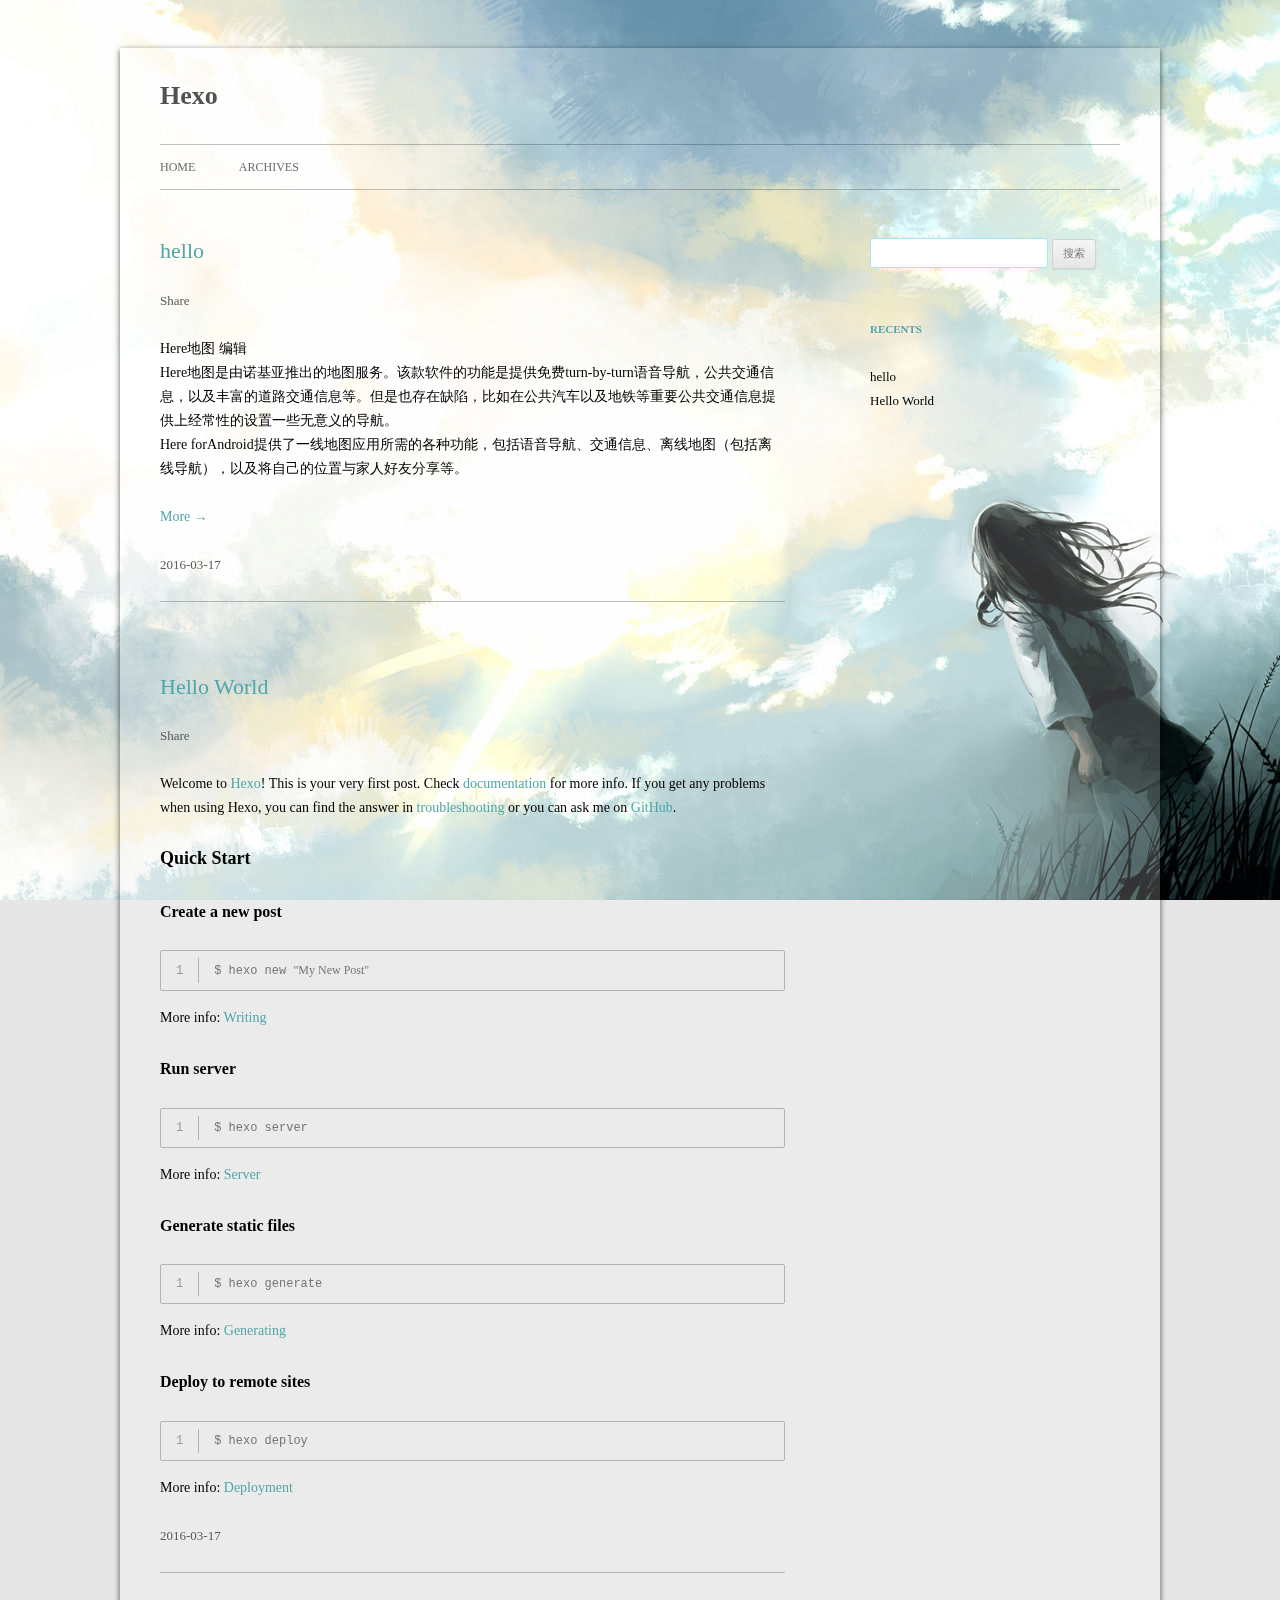
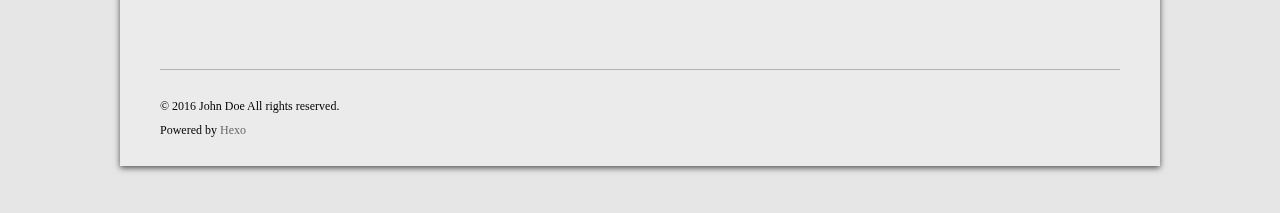
<file: index.html>
<!DOCTYPE html>
<html>
<head>
  <meta charset="utf-8">
  
  

  
  
  
  
  
  
  <title>Hexo</title>
  <meta name="viewport" content="width=device-width, initial-scale=1, maximum-scale=1">
  <meta name="description">
<meta property="og:type" content="website">
<meta property="og:title" content="Hexo">
<meta property="og:url" content="http://yoursite.com/index.html">
<meta property="og:site_name" content="Hexo">
<meta property="og:description">
<meta name="twitter:card" content="summary">
<meta name="twitter:title" content="Hexo">
<meta name="twitter:description">
  
  
    <link rel="icon" href="/css/images/favicon.ico">
  
  <link rel="stylesheet" href="/css/style.css">
  

  
  <!-- baidu webmaster push -->
  <script src='//push.zhanzhang.baidu.com/push.js'></script>
</head>
<body class="home blog custom-background custom-font-enabled single-author">
  <div id="page" class="hfeed site">
      <header id="masthead" class="site-header" role="banner">
    <hgroup>
      <h1 class="site-title">
        <a href="/" title="Hexo" rel="home">Hexo</a>
      </h1>
      
        <script type="text/javascript" src="http://api.hitokoto.us/rand?encode=js&charset=utf-8"></script>
        <h2 class="site-description"><script>hitokoto();</script></h2>
      
    </hgroup>

    <nav id="site-navigation" class="main-navigation" role="navigation">
            <button class="menu-toggle">菜单</button>
            <a class="assistive-text" href="/#content" title="跳至内容">跳至内容</a><!--TODO-->
            <div class="menu-main-container">
                <ul id="menu-main" class="nav-menu">
                
                    <li class="menu-item menu-item-type-post_type menu-item-object-page"><a href="/">Home</a></li>
                
                    <li class="menu-item menu-item-type-post_type menu-item-object-page"><a href="/archives">Archives</a></li>
                
                </ul>
            </div>
    </nav>
</header>
      <div id="main" class="wrapper">
        <div id="primary" class="site-content"><div id="content" role="main">
  
    <article id="post-hello" class="post-hello post type-post status-publish format-standard hentry">
    <!---->

      <header class="entry-header">
        
        
  
    <h1 class="entry-title">
      <a class="article-title" href="/2016/03/17/hello/">hello</a>
    </h1>
  

        
        <div class="comments-link">
            
            <a href="javascript:void(0);" data-url="http://yoursite.com/2016/03/17/hello/" data-id="cilykq3ue0002okn338y0uyub" class="leave-reply bdsharebuttonbox" data-cmd="more">Share</a>
        </div><!-- .comments-link -->
      </header><!-- .entry-header -->

    <div class="entry-content">
      
        <p>Here地图 编辑<br>Here地图是由诺基亚推出的地图服务。该款软件的功能是提供免费turn-by-turn语音导航，公共交通信息，以及丰富的道路交通信息等。但是也存在缺陷，比如在公共汽车以及地铁等重要公共交通信息提供上经常性的设置一些无意义的导航。<br>Here forAndroid提供了一线地图应用所需的各种功能，包括语音导航、交通信息、离线地图（包括离线导航），以及将自己的位置与家人好友分享等。
        
          <p class="article-more-link">
            <a href="/2016/03/17/hello/#more" class="more-link">More <span class="meta-nav">→</span></a>
          </p>
        
      
    </div><!-- .entry-content -->

    <footer class="entry-meta">
    <a href="/2016/03/17/hello/">
    <time datetime="2016-03-18T05:11:17.000Z" class="entry-date">
        2016-03-17
    </time>
</a>
    
    
    </footer>
</article>






  
    <article id="post-hello-world" class="post-hello-world post type-post status-publish format-standard hentry">
    <!---->

      <header class="entry-header">
        
        
  
    <h1 class="entry-title">
      <a class="article-title" href="/2016/03/17/hello-world/">Hello World</a>
    </h1>
  

        
        <div class="comments-link">
            
            <a href="javascript:void(0);" data-url="http://yoursite.com/2016/03/17/hello-world/" data-id="cilykq3ue0001okn325l3d0r4" class="leave-reply bdsharebuttonbox" data-cmd="more">Share</a>
        </div><!-- .comments-link -->
      </header><!-- .entry-header -->

    <div class="entry-content">
      
        <p>Welcome to <a href="https://hexo.io/" target="_blank" rel="external">Hexo</a>! This is your very first post. Check <a href="https://hexo.io/docs/" target="_blank" rel="external">documentation</a> for more info. If you get any problems when using Hexo, you can find the answer in <a href="https://hexo.io/docs/troubleshooting.html" target="_blank" rel="external">troubleshooting</a> or you can ask me on <a href="https://github.com/hexojs/hexo/issues" target="_blank" rel="external">GitHub</a>.</p>
<h2 id="Quick-Start"><a href="#Quick-Start" class="headerlink" title="Quick Start"></a>Quick Start</h2><h3 id="Create-a-new-post"><a href="#Create-a-new-post" class="headerlink" title="Create a new post"></a>Create a new post</h3><figure class="highlight bash"><table><tr><td class="gutter"><pre><span class="line">1</span><br></pre></td><td class="code"><pre><span class="line">$ hexo new <span class="string">"My New Post"</span></span><br></pre></td></tr></table></figure>
<p>More info: <a href="https://hexo.io/docs/writing.html" target="_blank" rel="external">Writing</a></p>
<h3 id="Run-server"><a href="#Run-server" class="headerlink" title="Run server"></a>Run server</h3><figure class="highlight bash"><table><tr><td class="gutter"><pre><span class="line">1</span><br></pre></td><td class="code"><pre><span class="line">$ hexo server</span><br></pre></td></tr></table></figure>
<p>More info: <a href="https://hexo.io/docs/server.html" target="_blank" rel="external">Server</a></p>
<h3 id="Generate-static-files"><a href="#Generate-static-files" class="headerlink" title="Generate static files"></a>Generate static files</h3><figure class="highlight bash"><table><tr><td class="gutter"><pre><span class="line">1</span><br></pre></td><td class="code"><pre><span class="line">$ hexo generate</span><br></pre></td></tr></table></figure>
<p>More info: <a href="https://hexo.io/docs/generating.html" target="_blank" rel="external">Generating</a></p>
<h3 id="Deploy-to-remote-sites"><a href="#Deploy-to-remote-sites" class="headerlink" title="Deploy to remote sites"></a>Deploy to remote sites</h3><figure class="highlight bash"><table><tr><td class="gutter"><pre><span class="line">1</span><br></pre></td><td class="code"><pre><span class="line">$ hexo deploy</span><br></pre></td></tr></table></figure>
<p>More info: <a href="https://hexo.io/docs/deployment.html" target="_blank" rel="external">Deployment</a></p>

      
    </div><!-- .entry-content -->

    <footer class="entry-meta">
    <a href="/2016/03/17/hello-world/">
    <time datetime="2016-03-17T11:05:42.944Z" class="entry-date">
        2016-03-17
    </time>
</a>
    
    
    </footer>
</article>






  
  

</div></div>
        <div id="secondary" class="widget-area" role="complementary">
  
    <aside id="search" class="widget widget_search"><form role="search" method="get" accept-charset="utf-8" id="searchform" class="searchform" action="//google.com/search">
    <div>
        <input type="text" value="" name="s" id="s" />
        <input type="submit" id="searchsubmit" value="搜索" />
    </div>
</form></aside>
  
    
  
    
  
    
  <aside class="widget">
    <h3 class="widget-title">Recents</h3>
    <div class="widget-content">
      <ul>
        
          <li>
            <a href="/2016/03/17/hello/">hello</a>
          </li>
        
          <li>
            <a href="/2016/03/17/hello-world/">Hello World</a>
          </li>
        
      </ul>
    </div>
  </aside>

  
    
  
    
  
</div>
      </div>
      <footer id="colophon" role="contentinfo">
    <p>&copy; 2016 John Doe
    All rights reserved.</p>
    <p>Powered by <a href="http://hexo.io/" target="_blank">Hexo</a></p>
</footer>
    <script>window._bd_share_config={"common":{"bdSnsKey":{},"bdText":"","bdMini":"1","bdMiniList":false,"bdPic":"","bdStyle":"2","bdSize":"16"},"share":{}};with(document)0[(getElementsByTagName('head')[0]||body).appendChild(createElement('script')).src='http://bdimg.share.baidu.com/static/api/js/share.js?v=89860593.js?cdnversion='+~(-new Date()/36e5)];</script>

<script src="/js/jquery-2.0.3.min.js"></script>


  <link rel="stylesheet" href="/fancybox/jquery.fancybox.css">
  <script src="/fancybox/jquery.fancybox.pack.js"></script>


<script src="/js/script.js"></script>

<script src="/js/navigation.js"></script>

<div id="bg"></div>

  </div>
</body>
</html>
</file>
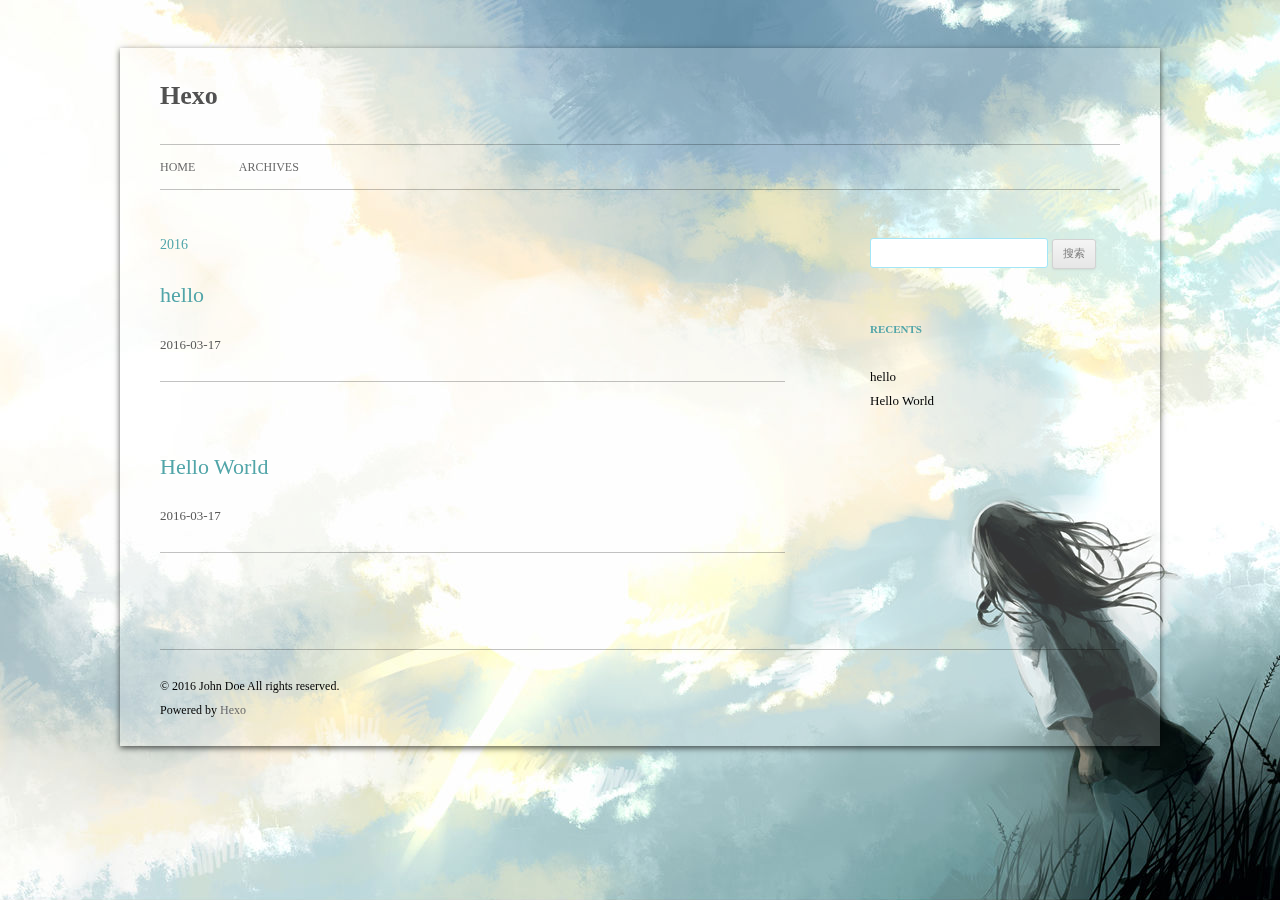
<file: archives/index.html>
<!DOCTYPE html>
<html>
<head>
  <meta charset="utf-8">
  
  

  
  
  
  
  
  
  <title>Archives | Hexo</title>
  <meta name="viewport" content="width=device-width, initial-scale=1, maximum-scale=1">
  <meta name="description">
<meta property="og:type" content="website">
<meta property="og:title" content="Hexo">
<meta property="og:url" content="http://yoursite.com/archives/index.html">
<meta property="og:site_name" content="Hexo">
<meta property="og:description">
<meta name="twitter:card" content="summary">
<meta name="twitter:title" content="Hexo">
<meta name="twitter:description">
  
  
    <link rel="icon" href="/css/images/favicon.ico">
  
  <link rel="stylesheet" href="/css/style.css">
  

  
  <!-- baidu webmaster push -->
  <script src='//push.zhanzhang.baidu.com/push.js'></script>
</head>
<body class="home blog custom-background custom-font-enabled single-author">
  <div id="page" class="hfeed site">
      <header id="masthead" class="site-header" role="banner">
    <hgroup>
      <h1 class="site-title">
        <a href="/" title="Hexo" rel="home">Hexo</a>
      </h1>
      
        <script type="text/javascript" src="http://api.hitokoto.us/rand?encode=js&charset=utf-8"></script>
        <h2 class="site-description"><script>hitokoto();</script></h2>
      
    </hgroup>

    <nav id="site-navigation" class="main-navigation" role="navigation">
            <button class="menu-toggle">菜单</button>
            <a class="assistive-text" href="/#content" title="跳至内容">跳至内容</a><!--TODO-->
            <div class="menu-main-container">
                <ul id="menu-main" class="nav-menu">
                
                    <li class="menu-item menu-item-type-post_type menu-item-object-page"><a href="/">Home</a></li>
                
                    <li class="menu-item menu-item-type-post_type menu-item-object-page"><a href="/archives">Archives</a></li>
                
                </ul>
            </div>
    </nav>
</header>
      <div id="main" class="wrapper">
        <div id="primary" class="site-content"><div id="content" role="main">
  
  
    
    
      
      
      <section class="archives-wrap">
        <div class="archive-year-wrap">
          <a href="/archives/2016" class="archive-year">2016</a>
        </div>
        <div class="archives">
    
    <article class="post type-post status-publish format-standard hentry archive-type-post">
  <header class="entry-header">
      
  
    <h1 class="entry-title">
      <a class="archive-article-title" href="/2016/03/17/hello/">hello</a>
    </h1>
  

  </header>
  <footer class="entry-meta">
    <a href="/2016/03/17/hello/">
    <time datetime="2016-03-18T05:11:17.000Z" class="entry-date">
        2016-03-17
    </time>
</a>
    
    
    </footer>
</article>
  
    
    
    <article class="post type-post status-publish format-standard hentry archive-type-post">
  <header class="entry-header">
      
  
    <h1 class="entry-title">
      <a class="archive-article-title" href="/2016/03/17/hello-world/">Hello World</a>
    </h1>
  

  </header>
  <footer class="entry-meta">
    <a href="/2016/03/17/hello-world/">
    <time datetime="2016-03-17T11:05:42.944Z" class="entry-date">
        2016-03-17
    </time>
</a>
    
    
    </footer>
</article>
  
  
    </div></section>
  

</div></div>
        <div id="secondary" class="widget-area" role="complementary">
  
    <aside id="search" class="widget widget_search"><form role="search" method="get" accept-charset="utf-8" id="searchform" class="searchform" action="//google.com/search">
    <div>
        <input type="text" value="" name="s" id="s" />
        <input type="submit" id="searchsubmit" value="搜索" />
    </div>
</form></aside>
  
    
  
    
  
    
  <aside class="widget">
    <h3 class="widget-title">Recents</h3>
    <div class="widget-content">
      <ul>
        
          <li>
            <a href="/2016/03/17/hello/">hello</a>
          </li>
        
          <li>
            <a href="/2016/03/17/hello-world/">Hello World</a>
          </li>
        
      </ul>
    </div>
  </aside>

  
    
  
    
  
</div>
      </div>
      <footer id="colophon" role="contentinfo">
    <p>&copy; 2016 John Doe
    All rights reserved.</p>
    <p>Powered by <a href="http://hexo.io/" target="_blank">Hexo</a></p>
</footer>
    <script>window._bd_share_config={"common":{"bdSnsKey":{},"bdText":"","bdMini":"1","bdMiniList":false,"bdPic":"","bdStyle":"2","bdSize":"16"},"share":{}};with(document)0[(getElementsByTagName('head')[0]||body).appendChild(createElement('script')).src='http://bdimg.share.baidu.com/static/api/js/share.js?v=89860593.js?cdnversion='+~(-new Date()/36e5)];</script>

<script src="/js/jquery-2.0.3.min.js"></script>


  <link rel="stylesheet" href="/fancybox/jquery.fancybox.css">
  <script src="/fancybox/jquery.fancybox.pack.js"></script>


<script src="/js/script.js"></script>

<script src="/js/navigation.js"></script>

<div id="bg"></div>

  </div>
</body>
</html>
</file>
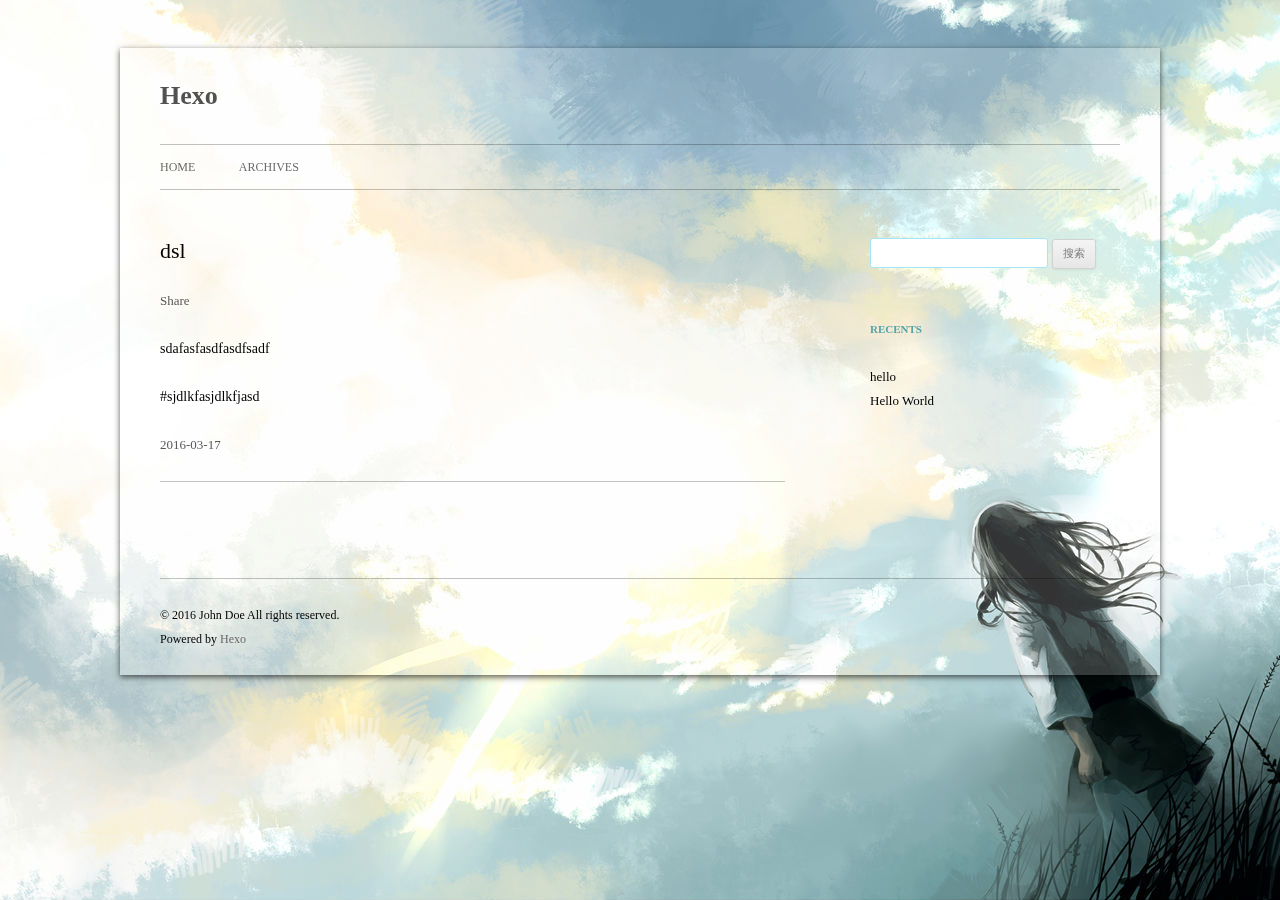
<file: dsl/index.html>
<!DOCTYPE html>
<html>
<head>
  <meta charset="utf-8">
  
  
  <meta name="description" content="sdafasfasdfasdfsadf
#sjdlkfasjdlkfjasd" />
  

  
  
  
  
  
  
  <title>dsl | Hexo</title>
  <meta name="viewport" content="width=device-width, initial-scale=1, maximum-scale=1">
  <meta name="description" content="sdafasfasdfasdfsadf
#sjdlkfasjdlkfjasd">
<meta property="og:type" content="website">
<meta property="og:title" content="dsl">
<meta property="og:url" content="http://yoursite.com/dsl/index.html">
<meta property="og:site_name" content="Hexo">
<meta property="og:description" content="sdafasfasdfasdfsadf
#sjdlkfasjdlkfjasd">
<meta property="og:updated_time" content="2016-03-17T14:13:58.393Z">
<meta name="twitter:card" content="summary">
<meta name="twitter:title" content="dsl">
<meta name="twitter:description" content="sdafasfasdfasdfsadf
#sjdlkfasjdlkfjasd">
  
  
    <link rel="icon" href="/css/images/favicon.ico">
  
  <link rel="stylesheet" href="/css/style.css">
  

  
  <!-- baidu webmaster push -->
  <script src='//push.zhanzhang.baidu.com/push.js'></script>
</head>
<body class="home blog custom-background custom-font-enabled single-author">
  <div id="page" class="hfeed site">
      <header id="masthead" class="site-header" role="banner">
    <hgroup>
      <h1 class="site-title">
        <a href="/" title="Hexo" rel="home">Hexo</a>
      </h1>
      
        <script type="text/javascript" src="http://api.hitokoto.us/rand?encode=js&charset=utf-8"></script>
        <h2 class="site-description"><script>hitokoto();</script></h2>
      
    </hgroup>

    <nav id="site-navigation" class="main-navigation" role="navigation">
            <button class="menu-toggle">菜单</button>
            <a class="assistive-text" href="/#content" title="跳至内容">跳至内容</a><!--TODO-->
            <div class="menu-main-container">
                <ul id="menu-main" class="nav-menu">
                
                    <li class="menu-item menu-item-type-post_type menu-item-object-page"><a href="/">Home</a></li>
                
                    <li class="menu-item menu-item-type-post_type menu-item-object-page"><a href="/archives">Archives</a></li>
                
                </ul>
            </div>
    </nav>
</header>
      <div id="main" class="wrapper">
        <div id="primary" class="site-content"><div id="content" role="main"><article id="page-undefined" class="page-undefined post type-post status-publish format-standard hentry">
    <!---->

      <header class="entry-header">
        
        
  
    <h1 class="entry-title article-title">
      dsl
    </h1>
  

        
        <div class="comments-link">
            
            <a href="javascript:void(0);" data-url="http://yoursite.com/dsl/index.html" data-id="cilykq3ue0000okn308awap30" class="leave-reply bdsharebuttonbox" data-cmd="more">Share</a>
        </div><!-- .comments-link -->
      </header><!-- .entry-header -->

    <div class="entry-content">
      
        <p>sdafasfasdfasdfsadf</p>
<p>#sjdlkfasjdlkfjasd</p>

      
    </div><!-- .entry-content -->

    <footer class="entry-meta">
    <a href="/dsl/index.html">
    <time datetime="2016-03-18T05:12:23.000Z" class="entry-date">
        2016-03-17
    </time>
</a>
    
    
    </footer>
</article>


    






</div></div>
        <div id="secondary" class="widget-area" role="complementary">
  
    <aside id="search" class="widget widget_search"><form role="search" method="get" accept-charset="utf-8" id="searchform" class="searchform" action="//google.com/search">
    <div>
        <input type="text" value="" name="s" id="s" />
        <input type="submit" id="searchsubmit" value="搜索" />
    </div>
</form></aside>
  
    
  
    
  
    
  <aside class="widget">
    <h3 class="widget-title">Recents</h3>
    <div class="widget-content">
      <ul>
        
          <li>
            <a href="/2016/03/17/hello/">hello</a>
          </li>
        
          <li>
            <a href="/2016/03/17/hello-world/">Hello World</a>
          </li>
        
      </ul>
    </div>
  </aside>

  
    
  
    
  
</div>
      </div>
      <footer id="colophon" role="contentinfo">
    <p>&copy; 2016 John Doe
    All rights reserved.</p>
    <p>Powered by <a href="http://hexo.io/" target="_blank">Hexo</a></p>
</footer>
    <script>window._bd_share_config={"common":{"bdSnsKey":{},"bdText":"","bdMini":"1","bdMiniList":false,"bdPic":"","bdStyle":"2","bdSize":"16"},"share":{}};with(document)0[(getElementsByTagName('head')[0]||body).appendChild(createElement('script')).src='http://bdimg.share.baidu.com/static/api/js/share.js?v=89860593.js?cdnversion='+~(-new Date()/36e5)];</script>

<script src="/js/jquery-2.0.3.min.js"></script>


  <link rel="stylesheet" href="/fancybox/jquery.fancybox.css">
  <script src="/fancybox/jquery.fancybox.pack.js"></script>


<script src="/js/script.js"></script>

<script src="/js/navigation.js"></script>

<div id="bg"></div>

  </div>
</body>
</html>
</file>
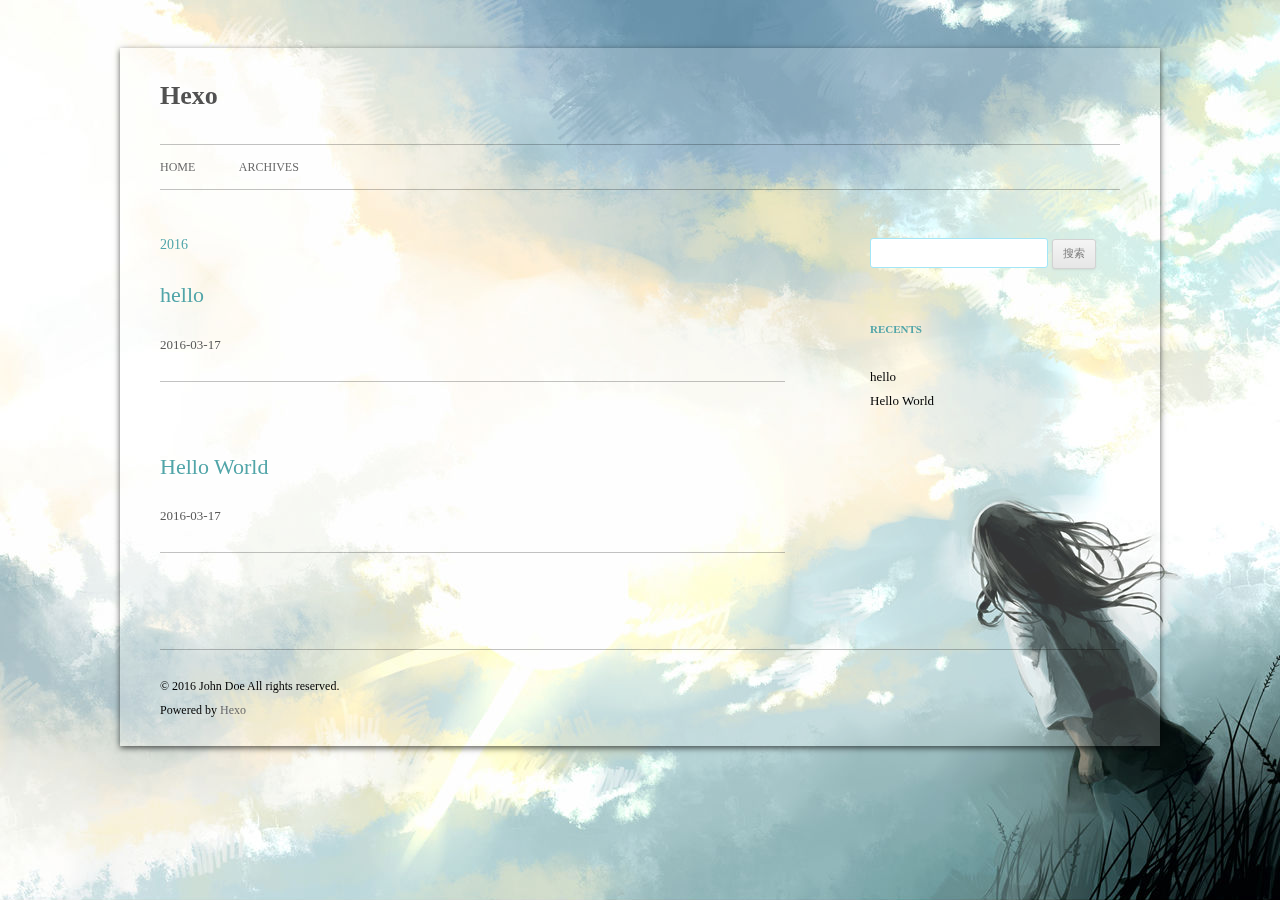
<file: archives/2016/index.html>
<!DOCTYPE html>
<html>
<head>
  <meta charset="utf-8">
  
  

  
  
  
  
  
  
  <title>Archives: 2016 | Hexo</title>
  <meta name="viewport" content="width=device-width, initial-scale=1, maximum-scale=1">
  <meta name="description">
<meta property="og:type" content="website">
<meta property="og:title" content="Hexo">
<meta property="og:url" content="http://yoursite.com/archives/2016/index.html">
<meta property="og:site_name" content="Hexo">
<meta property="og:description">
<meta name="twitter:card" content="summary">
<meta name="twitter:title" content="Hexo">
<meta name="twitter:description">
  
  
    <link rel="icon" href="/css/images/favicon.ico">
  
  <link rel="stylesheet" href="/css/style.css">
  

  
  <!-- baidu webmaster push -->
  <script src='//push.zhanzhang.baidu.com/push.js'></script>
</head>
<body class="home blog custom-background custom-font-enabled single-author">
  <div id="page" class="hfeed site">
      <header id="masthead" class="site-header" role="banner">
    <hgroup>
      <h1 class="site-title">
        <a href="/" title="Hexo" rel="home">Hexo</a>
      </h1>
      
        <script type="text/javascript" src="http://api.hitokoto.us/rand?encode=js&charset=utf-8"></script>
        <h2 class="site-description"><script>hitokoto();</script></h2>
      
    </hgroup>

    <nav id="site-navigation" class="main-navigation" role="navigation">
            <button class="menu-toggle">菜单</button>
            <a class="assistive-text" href="/#content" title="跳至内容">跳至内容</a><!--TODO-->
            <div class="menu-main-container">
                <ul id="menu-main" class="nav-menu">
                
                    <li class="menu-item menu-item-type-post_type menu-item-object-page"><a href="/">Home</a></li>
                
                    <li class="menu-item menu-item-type-post_type menu-item-object-page"><a href="/archives">Archives</a></li>
                
                </ul>
            </div>
    </nav>
</header>
      <div id="main" class="wrapper">
        <div id="primary" class="site-content"><div id="content" role="main">
  
  
    
    
      
      
      <section class="archives-wrap">
        <div class="archive-year-wrap">
          <a href="/archives/2016" class="archive-year">2016</a>
        </div>
        <div class="archives">
    
    <article class="post type-post status-publish format-standard hentry archive-type-post">
  <header class="entry-header">
      
  
    <h1 class="entry-title">
      <a class="archive-article-title" href="/2016/03/17/hello/">hello</a>
    </h1>
  

  </header>
  <footer class="entry-meta">
    <a href="/2016/03/17/hello/">
    <time datetime="2016-03-18T05:11:17.000Z" class="entry-date">
        2016-03-17
    </time>
</a>
    
    
    </footer>
</article>
  
    
    
    <article class="post type-post status-publish format-standard hentry archive-type-post">
  <header class="entry-header">
      
  
    <h1 class="entry-title">
      <a class="archive-article-title" href="/2016/03/17/hello-world/">Hello World</a>
    </h1>
  

  </header>
  <footer class="entry-meta">
    <a href="/2016/03/17/hello-world/">
    <time datetime="2016-03-17T11:05:42.944Z" class="entry-date">
        2016-03-17
    </time>
</a>
    
    
    </footer>
</article>
  
  
    </div></section>
  

</div></div>
        <div id="secondary" class="widget-area" role="complementary">
  
    <aside id="search" class="widget widget_search"><form role="search" method="get" accept-charset="utf-8" id="searchform" class="searchform" action="//google.com/search">
    <div>
        <input type="text" value="" name="s" id="s" />
        <input type="submit" id="searchsubmit" value="搜索" />
    </div>
</form></aside>
  
    
  
    
  
    
  <aside class="widget">
    <h3 class="widget-title">Recents</h3>
    <div class="widget-content">
      <ul>
        
          <li>
            <a href="/2016/03/17/hello/">hello</a>
          </li>
        
          <li>
            <a href="/2016/03/17/hello-world/">Hello World</a>
          </li>
        
      </ul>
    </div>
  </aside>

  
    
  
    
  
</div>
      </div>
      <footer id="colophon" role="contentinfo">
    <p>&copy; 2016 John Doe
    All rights reserved.</p>
    <p>Powered by <a href="http://hexo.io/" target="_blank">Hexo</a></p>
</footer>
    <script>window._bd_share_config={"common":{"bdSnsKey":{},"bdText":"","bdMini":"1","bdMiniList":false,"bdPic":"","bdStyle":"2","bdSize":"16"},"share":{}};with(document)0[(getElementsByTagName('head')[0]||body).appendChild(createElement('script')).src='http://bdimg.share.baidu.com/static/api/js/share.js?v=89860593.js?cdnversion='+~(-new Date()/36e5)];</script>

<script src="/js/jquery-2.0.3.min.js"></script>


  <link rel="stylesheet" href="/fancybox/jquery.fancybox.css">
  <script src="/fancybox/jquery.fancybox.pack.js"></script>


<script src="/js/script.js"></script>

<script src="/js/navigation.js"></script>

<div id="bg"></div>

  </div>
</body>
</html>
</file>
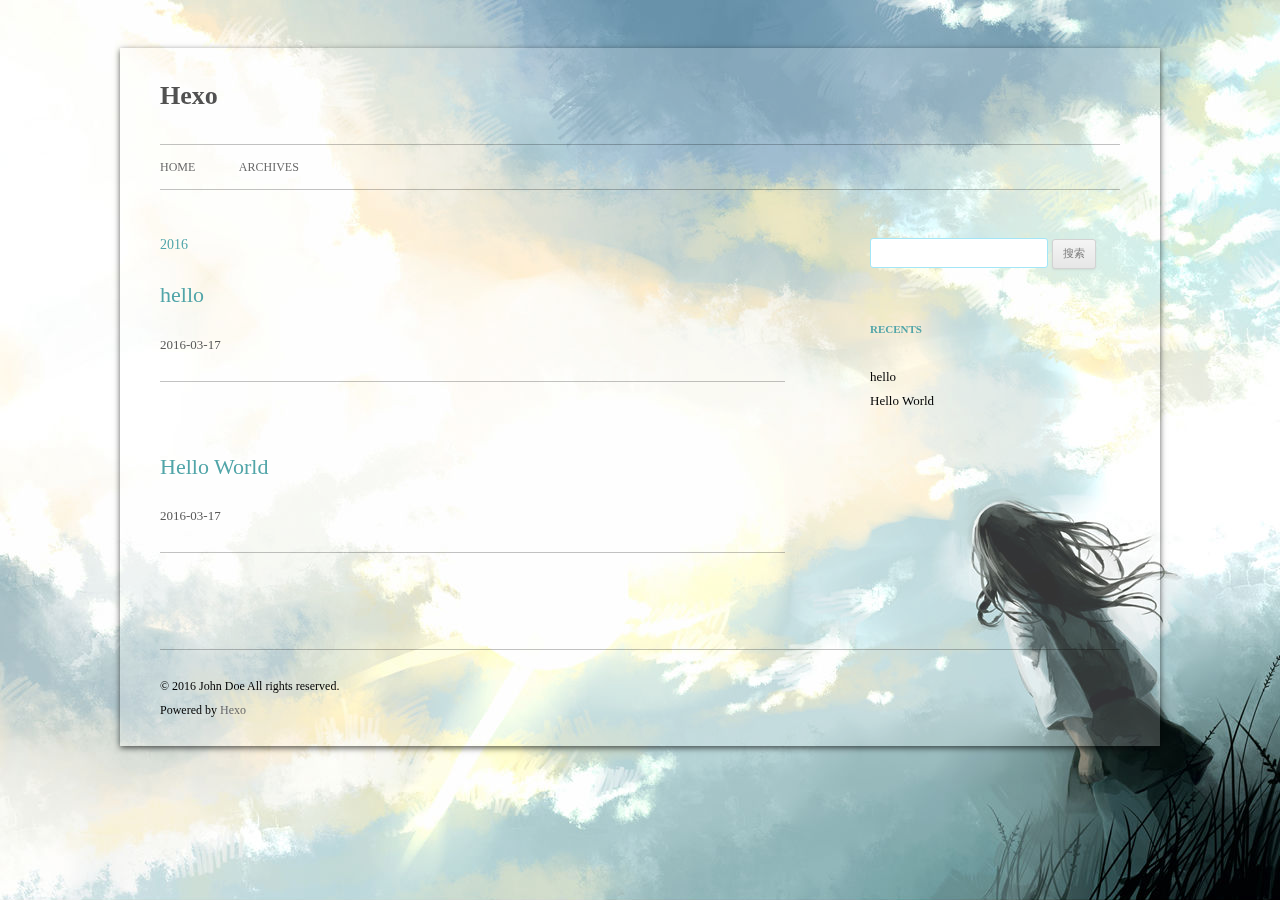
<file: archives/2016/03/index.html>
<!DOCTYPE html>
<html>
<head>
  <meta charset="utf-8">
  
  

  
  
  
  
  
  
  <title>Archives: 2016/3 | Hexo</title>
  <meta name="viewport" content="width=device-width, initial-scale=1, maximum-scale=1">
  <meta name="description">
<meta property="og:type" content="website">
<meta property="og:title" content="Hexo">
<meta property="og:url" content="http://yoursite.com/archives/2016/03/index.html">
<meta property="og:site_name" content="Hexo">
<meta property="og:description">
<meta name="twitter:card" content="summary">
<meta name="twitter:title" content="Hexo">
<meta name="twitter:description">
  
  
    <link rel="icon" href="/css/images/favicon.ico">
  
  <link rel="stylesheet" href="/css/style.css">
  

  
  <!-- baidu webmaster push -->
  <script src='//push.zhanzhang.baidu.com/push.js'></script>
</head>
<body class="home blog custom-background custom-font-enabled single-author">
  <div id="page" class="hfeed site">
      <header id="masthead" class="site-header" role="banner">
    <hgroup>
      <h1 class="site-title">
        <a href="/" title="Hexo" rel="home">Hexo</a>
      </h1>
      
        <script type="text/javascript" src="http://api.hitokoto.us/rand?encode=js&charset=utf-8"></script>
        <h2 class="site-description"><script>hitokoto();</script></h2>
      
    </hgroup>

    <nav id="site-navigation" class="main-navigation" role="navigation">
            <button class="menu-toggle">菜单</button>
            <a class="assistive-text" href="/#content" title="跳至内容">跳至内容</a><!--TODO-->
            <div class="menu-main-container">
                <ul id="menu-main" class="nav-menu">
                
                    <li class="menu-item menu-item-type-post_type menu-item-object-page"><a href="/">Home</a></li>
                
                    <li class="menu-item menu-item-type-post_type menu-item-object-page"><a href="/archives">Archives</a></li>
                
                </ul>
            </div>
    </nav>
</header>
      <div id="main" class="wrapper">
        <div id="primary" class="site-content"><div id="content" role="main">
  
  
    
    
      
      
      <section class="archives-wrap">
        <div class="archive-year-wrap">
          <a href="/archives/2016" class="archive-year">2016</a>
        </div>
        <div class="archives">
    
    <article class="post type-post status-publish format-standard hentry archive-type-post">
  <header class="entry-header">
      
  
    <h1 class="entry-title">
      <a class="archive-article-title" href="/2016/03/17/hello/">hello</a>
    </h1>
  

  </header>
  <footer class="entry-meta">
    <a href="/2016/03/17/hello/">
    <time datetime="2016-03-18T05:11:17.000Z" class="entry-date">
        2016-03-17
    </time>
</a>
    
    
    </footer>
</article>
  
    
    
    <article class="post type-post status-publish format-standard hentry archive-type-post">
  <header class="entry-header">
      
  
    <h1 class="entry-title">
      <a class="archive-article-title" href="/2016/03/17/hello-world/">Hello World</a>
    </h1>
  

  </header>
  <footer class="entry-meta">
    <a href="/2016/03/17/hello-world/">
    <time datetime="2016-03-17T11:05:42.944Z" class="entry-date">
        2016-03-17
    </time>
</a>
    
    
    </footer>
</article>
  
  
    </div></section>
  

</div></div>
        <div id="secondary" class="widget-area" role="complementary">
  
    <aside id="search" class="widget widget_search"><form role="search" method="get" accept-charset="utf-8" id="searchform" class="searchform" action="//google.com/search">
    <div>
        <input type="text" value="" name="s" id="s" />
        <input type="submit" id="searchsubmit" value="搜索" />
    </div>
</form></aside>
  
    
  
    
  
    
  <aside class="widget">
    <h3 class="widget-title">Recents</h3>
    <div class="widget-content">
      <ul>
        
          <li>
            <a href="/2016/03/17/hello/">hello</a>
          </li>
        
          <li>
            <a href="/2016/03/17/hello-world/">Hello World</a>
          </li>
        
      </ul>
    </div>
  </aside>

  
    
  
    
  
</div>
      </div>
      <footer id="colophon" role="contentinfo">
    <p>&copy; 2016 John Doe
    All rights reserved.</p>
    <p>Powered by <a href="http://hexo.io/" target="_blank">Hexo</a></p>
</footer>
    <script>window._bd_share_config={"common":{"bdSnsKey":{},"bdText":"","bdMini":"1","bdMiniList":false,"bdPic":"","bdStyle":"2","bdSize":"16"},"share":{}};with(document)0[(getElementsByTagName('head')[0]||body).appendChild(createElement('script')).src='http://bdimg.share.baidu.com/static/api/js/share.js?v=89860593.js?cdnversion='+~(-new Date()/36e5)];</script>

<script src="/js/jquery-2.0.3.min.js"></script>


  <link rel="stylesheet" href="/fancybox/jquery.fancybox.css">
  <script src="/fancybox/jquery.fancybox.pack.js"></script>


<script src="/js/script.js"></script>

<script src="/js/navigation.js"></script>

<div id="bg"></div>

  </div>
</body>
</html>
</file>
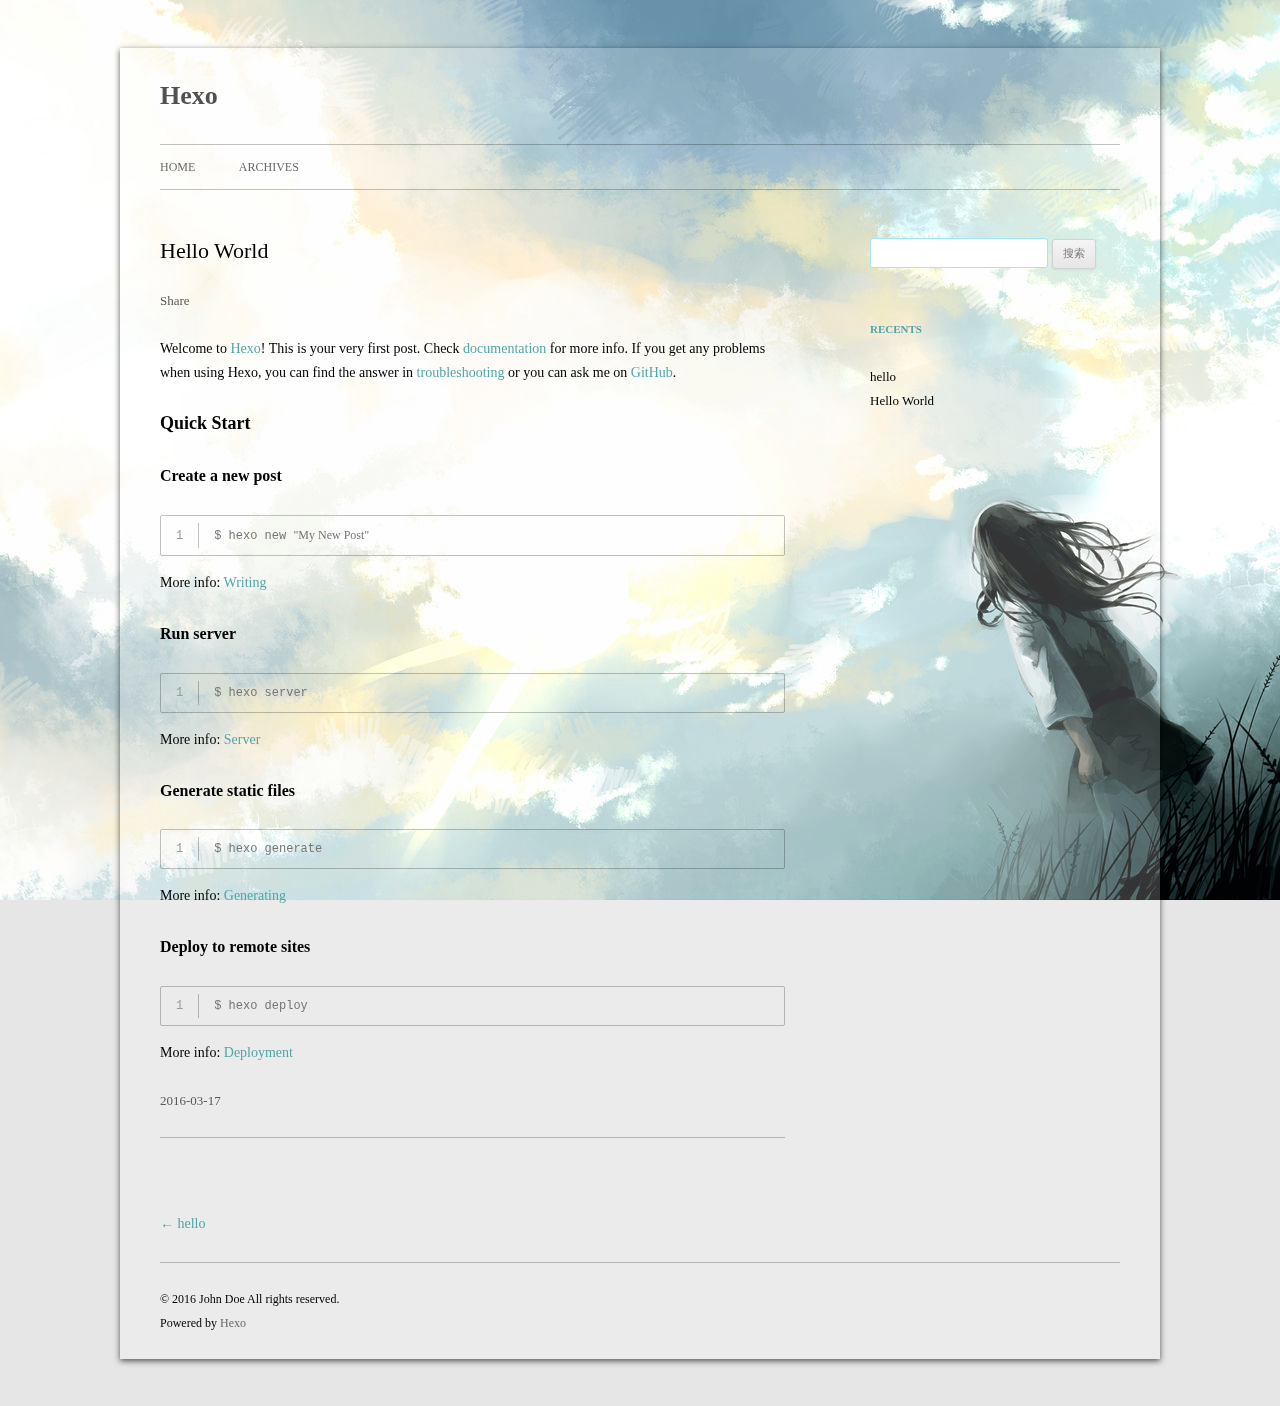
<file: 2016/03/17/hello-world/index.html>
<!DOCTYPE html>
<html>
<head>
  <meta charset="utf-8">
  
  
  <meta name="description" content="Welcome to Hexo! This is your very first post. Check documentation for more info. If you get any problems when using Hexo, you can find the answer in " />
  

  
  
  
  
  
  
  <title>Hello World | Hexo</title>
  <meta name="viewport" content="width=device-width, initial-scale=1, maximum-scale=1">
  <meta name="description" content="Welcome to Hexo! This is your very first post. Check documentation for more info. If you get any problems when using Hexo, you can find the answer in troubleshooting or you can ask me on GitHub.
Quick">
<meta property="og:type" content="article">
<meta property="og:title" content="Hello World">
<meta property="og:url" content="http://yoursite.com/2016/03/17/hello-world/index.html">
<meta property="og:site_name" content="Hexo">
<meta property="og:description" content="Welcome to Hexo! This is your very first post. Check documentation for more info. If you get any problems when using Hexo, you can find the answer in troubleshooting or you can ask me on GitHub.
Quick">
<meta property="og:updated_time" content="2016-03-17T11:05:42.944Z">
<meta name="twitter:card" content="summary">
<meta name="twitter:title" content="Hello World">
<meta name="twitter:description" content="Welcome to Hexo! This is your very first post. Check documentation for more info. If you get any problems when using Hexo, you can find the answer in troubleshooting or you can ask me on GitHub.
Quick">
  
  
    <link rel="icon" href="/css/images/favicon.ico">
  
  <link rel="stylesheet" href="/css/style.css">
  

  
  <!-- baidu webmaster push -->
  <script src='//push.zhanzhang.baidu.com/push.js'></script>
</head>
<body class="home blog custom-background custom-font-enabled single-author">
  <div id="page" class="hfeed site">
      <header id="masthead" class="site-header" role="banner">
    <hgroup>
      <h1 class="site-title">
        <a href="/" title="Hexo" rel="home">Hexo</a>
      </h1>
      
        <script type="text/javascript" src="http://api.hitokoto.us/rand?encode=js&charset=utf-8"></script>
        <h2 class="site-description"><script>hitokoto();</script></h2>
      
    </hgroup>

    <nav id="site-navigation" class="main-navigation" role="navigation">
            <button class="menu-toggle">菜单</button>
            <a class="assistive-text" href="/#content" title="跳至内容">跳至内容</a><!--TODO-->
            <div class="menu-main-container">
                <ul id="menu-main" class="nav-menu">
                
                    <li class="menu-item menu-item-type-post_type menu-item-object-page"><a href="/">Home</a></li>
                
                    <li class="menu-item menu-item-type-post_type menu-item-object-page"><a href="/archives">Archives</a></li>
                
                </ul>
            </div>
    </nav>
</header>
      <div id="main" class="wrapper">
        <div id="primary" class="site-content"><div id="content" role="main"><article id="post-hello-world" class="post-hello-world post type-post status-publish format-standard hentry">
    <!---->

      <header class="entry-header">
        
        
  
    <h1 class="entry-title article-title">
      Hello World
    </h1>
  

        
        <div class="comments-link">
            
            <a href="javascript:void(0);" data-url="http://yoursite.com/2016/03/17/hello-world/" data-id="cilykq3ue0001okn325l3d0r4" class="leave-reply bdsharebuttonbox" data-cmd="more">Share</a>
        </div><!-- .comments-link -->
      </header><!-- .entry-header -->

    <div class="entry-content">
      
        <p>Welcome to <a href="https://hexo.io/" target="_blank" rel="external">Hexo</a>! This is your very first post. Check <a href="https://hexo.io/docs/" target="_blank" rel="external">documentation</a> for more info. If you get any problems when using Hexo, you can find the answer in <a href="https://hexo.io/docs/troubleshooting.html" target="_blank" rel="external">troubleshooting</a> or you can ask me on <a href="https://github.com/hexojs/hexo/issues" target="_blank" rel="external">GitHub</a>.</p>
<h2 id="Quick-Start"><a href="#Quick-Start" class="headerlink" title="Quick Start"></a>Quick Start</h2><h3 id="Create-a-new-post"><a href="#Create-a-new-post" class="headerlink" title="Create a new post"></a>Create a new post</h3><figure class="highlight bash"><table><tr><td class="gutter"><pre><span class="line">1</span><br></pre></td><td class="code"><pre><span class="line">$ hexo new <span class="string">"My New Post"</span></span><br></pre></td></tr></table></figure>
<p>More info: <a href="https://hexo.io/docs/writing.html" target="_blank" rel="external">Writing</a></p>
<h3 id="Run-server"><a href="#Run-server" class="headerlink" title="Run server"></a>Run server</h3><figure class="highlight bash"><table><tr><td class="gutter"><pre><span class="line">1</span><br></pre></td><td class="code"><pre><span class="line">$ hexo server</span><br></pre></td></tr></table></figure>
<p>More info: <a href="https://hexo.io/docs/server.html" target="_blank" rel="external">Server</a></p>
<h3 id="Generate-static-files"><a href="#Generate-static-files" class="headerlink" title="Generate static files"></a>Generate static files</h3><figure class="highlight bash"><table><tr><td class="gutter"><pre><span class="line">1</span><br></pre></td><td class="code"><pre><span class="line">$ hexo generate</span><br></pre></td></tr></table></figure>
<p>More info: <a href="https://hexo.io/docs/generating.html" target="_blank" rel="external">Generating</a></p>
<h3 id="Deploy-to-remote-sites"><a href="#Deploy-to-remote-sites" class="headerlink" title="Deploy to remote sites"></a>Deploy to remote sites</h3><figure class="highlight bash"><table><tr><td class="gutter"><pre><span class="line">1</span><br></pre></td><td class="code"><pre><span class="line">$ hexo deploy</span><br></pre></td></tr></table></figure>
<p>More info: <a href="https://hexo.io/docs/deployment.html" target="_blank" rel="external">Deployment</a></p>

      
    </div><!-- .entry-content -->

    <footer class="entry-meta">
    <a href="/2016/03/17/hello-world/">
    <time datetime="2016-03-17T11:05:42.944Z" class="entry-date">
        2016-03-17
    </time>
</a>
    
    
    </footer>
</article>


    
<nav class="nav-single">
    <h3 class="assistive-text">文章导航</h3>
    
        <span class="nav-previous"><a href="/2016/03/17/hello/" rel="prev"><span class="meta-nav">←</span> hello</a></span>
    
    
</nav><!-- .nav-single -->







</div></div>
        <div id="secondary" class="widget-area" role="complementary">
  
    <aside id="search" class="widget widget_search"><form role="search" method="get" accept-charset="utf-8" id="searchform" class="searchform" action="//google.com/search">
    <div>
        <input type="text" value="" name="s" id="s" />
        <input type="submit" id="searchsubmit" value="搜索" />
    </div>
</form></aside>
  
    
  
    
  
    
  <aside class="widget">
    <h3 class="widget-title">Recents</h3>
    <div class="widget-content">
      <ul>
        
          <li>
            <a href="/2016/03/17/hello/">hello</a>
          </li>
        
          <li>
            <a href="/2016/03/17/hello-world/">Hello World</a>
          </li>
        
      </ul>
    </div>
  </aside>

  
    
  
    
  
</div>
      </div>
      <footer id="colophon" role="contentinfo">
    <p>&copy; 2016 John Doe
    All rights reserved.</p>
    <p>Powered by <a href="http://hexo.io/" target="_blank">Hexo</a></p>
</footer>
    <script>window._bd_share_config={"common":{"bdSnsKey":{},"bdText":"","bdMini":"1","bdMiniList":false,"bdPic":"","bdStyle":"2","bdSize":"16"},"share":{}};with(document)0[(getElementsByTagName('head')[0]||body).appendChild(createElement('script')).src='http://bdimg.share.baidu.com/static/api/js/share.js?v=89860593.js?cdnversion='+~(-new Date()/36e5)];</script>

<script src="/js/jquery-2.0.3.min.js"></script>


  <link rel="stylesheet" href="/fancybox/jquery.fancybox.css">
  <script src="/fancybox/jquery.fancybox.pack.js"></script>


<script src="/js/script.js"></script>

<script src="/js/navigation.js"></script>

<div id="bg"></div>

  </div>
</body>
</html>
</file>
<file: css/style.css>
/*
Theme Name: Cyan Style
Theme URI: https://github.com/wizardforcel/hexo-theme-cyanstyle
Author: the WordPress team
Author URI: http://wordpress.org/
Secondary Developer: Flygon
Secondary Developer URI: http://flygon.net/
Description: Inspired by Wordpress theme Twentytwelve.
Version: 1.0
License: GNU General Public License v2 or later
License URI: http://www.gnu.org/licenses/gpl-2.0.html
Tags: responsive, two_column, chinese, wordpress, light
Text Domain: hexo-theme-cyanstyle

This theme, like WordPress, is licensed under the GPL.
Use it to make something cool, have fun, and share what you've learned with others.
*/

/*
Color Scheme
Main Page: 255, 255, 255, 0.2
Main Title:
  Normal: 0, 0, 0 *
  Hover: 81, 165, 168 (Lake Green)
All Fonts: Microsoft-YaHei
Article Title:
  Normal: 81, 165, 168
  Hover: 0, 0, 0
Widget Title: 81, 165, 168
Article & Widget Content: 0, 0, 0 *
Link in Article Content:
  Normal: 81, 165, 168
  Hover: 0, 0, 0
Border Line: 0, 0, 0, 0.24
Article Meta Link:
  Normal: 88, 88, 88 *
  Hover: 81, 165, 168
Article Meta: 117, 117, 117 *
Widget Link:
  Normal: 0, 0, 0
  Hover: 81, 165, 168

Search the keywords to find their position.
A star represents not to fix.
*/


/* =Notes
--------------------------------------------------------------
This stylesheet uses rem values with a pixel fallback. The rem
values (and line heights) are calculated using two variables:

$rembase:     14;
$line-height: 24;

---------- Examples

* Use a pixel value with a rem fallback for font-size, padding, margins, etc.
	padding: 5px 0;
	padding: 0.357142857rem 0; (5 / $rembase)

* Set a font-size and then set a line-height based on the font-size
	font-size: 16px
	font-size: 1.142857143rem; (16 / $rembase)
	line-height: 1.5; ($line-height / 16)

---------- Vertical spacing

Vertical spacing between most elements should use 24px or 48px
to maintain vertical rhythm:

.my-new-div {
	margin: 24px 0;
	margin: 1.714285714rem 0; ( 24 / $rembase )
}

---------- Further reading

http://snook.ca/archives/html_and_css/font-size-with-rem
http://blog.typekit.com/2011/11/09/type-study-sizing-the-legible-letter/


/* =Reset
-------------------------------------------------------------- */
* {
    font-family: Microsoft YaHei;
}
Microsoft YaHei,html, body, div, span, applet, object, iframe, h1, h2, h3, h4, h5, h6, p, blockquote, pre, a, abbr, acronym, address, big, cite, code, del, dfn, em, img, ins, kbd, q, s, samp, small, strike, strong, sub, sup, tt, var, b, u, i, center, dl, dt, dd, ol, ul, li, fieldset, form, label, legend, table, caption, tbody, tfoot, thead, tr, th, td, article, aside, canvas, details, embed, figure, figcaption, footer, header, hgroup, menu, nav, output, ruby, section, summary, time, mark, audio, video {
	margin: 0;
	padding: 0;
	border: 0;
	font-size: 100%;
	vertical-align: baseline; 
}
body {
	line-height: 1;
}
ol,
ul {
	list-style: none;
}
blockquote,
q {
	quotes: none;
}
blockquote:before,
blockquote:after,
q:before,
q:after {
	content: '';
	content: none;
}
table {
	border-collapse: collapse;
	border-spacing: 0;
}
caption,
th,
td {
	font-weight: normal;
	text-align: left;
}
h1,
h2,
h3,
h4,
h5,
h6 {
	clear: both;
}
html {
	overflow-y: scroll;
	font-size: 100%;
	-webkit-text-size-adjust: 100%;
	-ms-text-size-adjust: 100%;
}
a:focus {
	outline: thin dotted;
}
article,
aside,
details,
figcaption,
figure,
footer,
header,
hgroup,
nav,
section {
	display: block;
}
audio,
canvas,
video {
	display: inline-block;
}
audio:not([controls]) {
	display: none;
}
del {
	color: #333;
}
ins {
	background: rgba(235,233,233,0.5);
	text-decoration: none;
}
hr {
	background-color: rgba(235,233,233,0.5);
	border: 0;
	height: 1px;
	margin: 24px;
	margin-bottom: 1.714285714rem;
}
sub,
sup {
	font-size: 75%;
	line-height: 0;
	position: relative;
	vertical-align: baseline;
}
sup {
	top: -0.5em;
}
sub {
	bottom: -0.25em;
}
small {
	font-size: smaller;
}
img {
	border: 0;
	-ms-interpolation-mode: bicubic;
}

/* Clearing floats */
.clear:after,
.wrapper:after,
.format-status .entry-header:after {
	clear: both;
}
.clear:before,
.clear:after,
.wrapper:before,
.wrapper:after,
.format-status .entry-header:before,
.format-status .entry-header:after {
	display: table;
	content: "";
}


/* =Repeatable patterns
-------------------------------------------------------------- */

/* Small headers */
.archive-title,
.page-title,
.widget-title,
.entry-content th,
.comment-content th {
	font-size: 11px;
	font-size: 0.785714286rem;
	line-height: 2.181818182;
	font-weight: bold;
	text-transform: uppercase;
	color: rgb(81, 165, 168); /* Widget Title */
}

/* Shared Post Format styling */
article.format-quote footer.entry-meta,
article.format-link footer.entry-meta,
article.format-status footer.entry-meta {
	font-size: 11px;
	font-size: 0.785714286rem;
	line-height: 2.181818182;
}

/* Form fields, general styles first */
button,
input,
textarea {
	border: 1px solid rgb(162, 230, 247);
	border-radius: 3px;
	font-family: Microsoft YaHei,  inherit;
	padding: 6px;
	padding: 0.428571429rem;
}
button,
input {
	line-height: normal;
}
textarea {
	font-size: 100%;
	overflow: auto;
	vertical-align: top;
}

/* Reset non-text input types */
input[type="checkbox"],
input[type="radio"],
input[type="file"],
input[type="hidden"],
input[type="image"],
input[type="color"] {
	border: 0;
	border-radius: 0;
	padding: 0;
}

/* Buttons */
.menu-toggle,
input[type="submit"],
input[type="button"],
input[type="reset"],
article.post-password-required input[type=submit],
.bypostauthor cite span {
	padding: 6px 10px;
	padding: 0.428571429rem 0.714285714rem;
	font-size: 11px;
	font-size: 0.785714286rem;
	line-height: 1.428571429;
	font-weight: normal;
	color: #7c7c7c;
	background-color: #e6e6e6;
	background-repeat: repeat-x;
	background-image: -moz-linear-gradient(top, #f4f4f4, #e6e6e6);
	background-image: -ms-linear-gradient(top, #f4f4f4, #e6e6e6);
	background-image: -webkit-linear-gradient(top, #f4f4f4, #e6e6e6);
	background-image: -o-linear-gradient(top, #f4f4f4, #e6e6e6);
	background-image: linear-gradient(top, #f4f4f4, #e6e6e6);
	border: 1px solid #d2d2d2;
	border-radius: 3px;
	box-shadow: 0 1px 2px rgba(64, 64, 64, 0.1);
}
.menu-toggle,
button,
input[type="submit"],
input[type="button"],
input[type="reset"] {
	cursor: pointer;
}
button[disabled],
input[disabled] {
	cursor: default;
}
.menu-toggle:hover,
button:hover,
input[type="submit"]:hover,
input[type="button"]:hover,
input[type="reset"]:hover,
article.post-password-required input[type=submit]:hover {
	color: #5e5e5e;
	background-color: #ebebeb;
	background-repeat: repeat-x;
	background-image: -moz-linear-gradient(top, #f9f9f9, #ebebeb);
	background-image: -ms-linear-gradient(top, #f9f9f9, #ebebeb);
	background-image: -webkit-linear-gradient(top, #f9f9f9, #ebebeb);
	background-image: -o-linear-gradient(top, #f9f9f9, #ebebeb);
	background-image: linear-gradient(top, #f9f9f9, #ebebeb);
}
.menu-toggle:active,
.menu-toggle.toggled-on,
button:active,
input[type="submit"]:active,
input[type="button"]:active,
input[type="reset"]:active {
	color: #757575;
	background-color: #e1e1e1;
	background-repeat: repeat-x;
	background-image: -moz-linear-gradient(top, #ebebeb, #e1e1e1);
	background-image: -ms-linear-gradient(top, #ebebeb, #e1e1e1);
	background-image: -webkit-linear-gradient(top, #ebebeb, #e1e1e1);
	background-image: -o-linear-gradient(top, #ebebeb, #e1e1e1);
	background-image: linear-gradient(top, #ebebeb, #e1e1e1);
	box-shadow: inset 0 0 8px 2px #c6c6c6, 0 1px 0 0 #f4f4f4;
	border-color: transparent;
}
.bypostauthor cite span {
	color: #fff;
	background-color: #21759b;
	background-image: none;
	border: 1px solid #1f6f93;
	border-radius: 2px;
	box-shadow: none;
	padding: 0;
}

/* Responsive images */
.entry-content img,
.comment-content img,
.widget img {
	max-width: 100%; /* Fluid images for posts, comments, and widgets */
}
img[class*="align"],
img[class*="wp-image-"],
img[class*="attachment-"] {
	height: auto; /* Make sure images with WordPress-added height and width attributes are scaled correctly */
}
img.size-full,
img.size-large,
img.header-image,
img.wp-post-image {
	max-width: 100%;
	height: auto; /* Make sure images with WordPress-added height and width attributes are scaled correctly */
}

/* Make sure videos and embeds fit their containers */
embed,
iframe,
object,
video {
	max-width: 100%;
}
.entry-content .twitter-tweet-rendered {
	max-width: 100% !important; /* Override the Twitter embed fixed width */
}

/* Images */
.alignleft {
	float: left;
}
.alignright {
	float: right;
}
.aligncenter {
	display: block;
	margin-left: auto;
	margin-right: auto;
}
.entry-content img,
.comment-content img,
.widget img,
img.header-image,
.author-avatar img,
img.wp-post-image {
	/* Add fancy borders to all WordPress-added images but not things like badges and icons and the like */
	border-radius: 3px;
	box-shadow: 0 1px 4px rgba(0, 0, 0, 0.2);
}
.wp-caption {
	max-width: 100%; /* Keep wide captions from overflowing their container. */
	padding: 4px;
}
.wp-caption .wp-caption-text,
.gallery-caption,
.entry-caption {
	font-style: italic;
	font-size: 12px;
	font-size: 0.857142857rem;
	line-height: 2;
	color: #757575;
}
img.wp-smiley,
.rsswidget img {
	border: 0;
	border-radius: 0;
	box-shadow: none;
	margin-bottom: 0;
	margin-top: 0;
	padding: 0;
}
.entry-content dl.gallery-item {
	margin: 0;
}
.gallery-item a,
.gallery-caption {
	width: 90%;
}
.gallery-item a {
	display: block;
}
.gallery-caption a {
	display: inline;
}
.gallery-columns-1 .gallery-item a {
	max-width: 100%;
	width: auto;
}
.gallery .gallery-icon img {
	height: auto;
	max-width: 90%;
	padding: 5%;
}
.gallery-columns-1 .gallery-icon img {
	padding: 3%;
}

/* Navigation */
#pagination {
  zoom: 1;
  -webkit-border-radius: 2px;
  border-radius: 2px;
  text-align: center;
  overflow: hidden;
  border: 1px solid rgba(0, 0, 0, 0.24);
}
#pagination:before,
#pagination:after {
  content: "";
  display: table;
}
#pagination:after {
  clear: both;
}
#pagination a,
#pagination span {
  padding: 10px 20px;
  line-height: 1;
  height: 2ex;
}
#pagination a {
  color: #999;
  text-decoration: none;
}
#pagination a:hover {
  color: #000;
}
#pagination .prev {
  float: left;
}
#pagination .next {
  float: right;
}
#pagination .page-number {
  display: inline-block;
}
@media mq-mobile {
  #pagination .page-number {
    display: none;
  }
}
#pagination .current {
  color: #000;
  font-weight: bold;
}
#pagination .space {
  color: #ddd;
}

.site-content nav {
	clear: both;
	line-height: 2;
	overflow: hidden;
}
#nav-above {
	padding: 24px 0;
	padding: 1.714285714rem 0;
}
#nav-above {
	display: none;
}
.paged #nav-above {
	display: block;
}
.nav-previous,
.previous-image {
	float: left;
	width: 50%;
}
.nav-next,
.next-image {
	float: right;
	text-align: right;
	width: 50%;
}
.nav-single + .comments-area,
#comment-nav-above {
	margin: 48px 0;
	margin: 3.428571429rem 0;
}

/* Author profiles */
.author .archive-header {
	margin-bottom: 24px;
	margin-bottom: 1.714285714rem;
}
.author-info {
	border-top: 1px solid #ededed;
	margin: 24px 0;
	margin: 1.714285714rem 0;
	padding-top: 24px;
	padding-top: 1.714285714rem;
	overflow: hidden;
}
.author-description p {
	color: #757575;
	font-size: 13px;
	font-size: 0.928571429rem;
	line-height: 1.846153846;
}
.author.archive .author-info {
	border-top: 0;
	margin: 0 0 48px;
	margin: 0 0 3.428571429rem;
}
.author.archive .author-avatar {
	margin-top: 0;
}


/* =Basic structure
-------------------------------------------------------------- */

/* Body, links, basics */
html {
	font-size: 87.5%;
}
body {
	font-size: 14px;
	font-size: 1rem;
	font-family: Microsoft YaHei,  Helvetica, Arial, sans-serif;
	text-rendering: optimizeLegibility;
	color: rgb(0, 0, 0); /*Article & Widget Content*/
}
body.custom-font-enabled {
	font-family: Microsoft YaHei,  Helvetica, Arial, sans-serif;
	/*All Fonts*/
}
a {
	outline: none;
	color: rgb(81, 165, 168); /*Article Title Normal*/
    text-decoration: none;
}
a:hover {
	color: rgb(0, 0, 0); /*Article Title Hover*/
    text-decoration: underline;
}


/* Backgroud image */
#bg {
  background-image: url("images/body.jpg");
  background-color: #050a10;
  background-attachment: fixed;
  background-repeat: no-repeat;
  background-position: center;
  -webkit-background-size: cover;
  -moz-background-size: cover;
  background-size: cover;
  height: 100%;
  left: 0;
  position: fixed;
  top: 0;
  width: 100%;
  z-index: -1;
}

/* Achive */
.archive-year-wrap {
    color: rgb(81, 165, 168);
    font-weight: normal;
    margin-bottom: 30px;
    text-shadow: 0 0 1px #fff;
}
.archive-year-wrap a {
    text-decoration: none;
}

/* Assistive text */
.assistive-text,
.site .screen-reader-text {
	position: absolute !important;
	clip: rect(1px, 1px, 1px, 1px);
}
.main-navigation .assistive-text:focus {
	background: #fff;
	border: 2px solid #333;
	border-radius: 3px;
	clip: auto !important;
	color: #000;
	display: block;
	font-size: 12px;
	padding: 12px;
	position: absolute;
	top: 5px;
	left: 5px;
	z-index: 100000; /* Above WP toolbar */
}

/* Page structure */
.site {
	padding: 0 24px;
	padding: 0 1.714285714rem;
	background-color: rgba(255, 255, 255, 0.20); /* Main Page */
}
.site-content {
	margin: 24px 0 0;
	margin: 1.714285714rem 0 0;
}
.widget-area {
	margin: 24px 0 0;
	margin: 1.714285714rem 0 0;
}

/* Header */
.site-header {
	padding: 24px 0;
	padding: 1.714285714rem 0;
}
.site-header h1,
.site-header h2 {
	text-align: center;
}

.site-header h1 a,
.site-header h2 a {
	color: #515151;
	display: inline-block;
	text-decoration: none;
}
.site-header h1 a:hover,
.site-header h2 a:hover {
	color: rgb(81, 156, 158); /* Main Title Hover */
}
.site-header h1 {
	font-size: 24px;
	font-size: 1.714285714rem;
	line-height: 1.285714286;
	margin-bottom: 14px;
	margin-bottom: 1rem;
}
.site-header h2 {
	font-weight: normal;
	font-size: 13px;
	font-size: 0.928571429rem;
	line-height: 1.846153846;
	color: #757575;
}
.header-image {
	margin-top: 24px;
	margin-top: 1.714285714rem;
}

/* Navigation Menu */
.main-navigation {
	margin-top: 24px;
	margin-top: 1.714285714rem;
	text-align: center;
}
.main-navigation li {
	margin-top: 24px;
	margin-top: 1.714285714rem;
	font-size: 12px;
	font-size: 0.857142857rem;
	line-height: 1.42857143;
}
.main-navigation a {
	color: #5e5e5e;
}
.main-navigation a:hover {
	color: #21759b;
}
.main-navigation ul.nav-menu,
.main-navigation div.nav-menu > ul {
	display: none;
}
.main-navigation ul.nav-menu.toggled-on,
.menu-toggle {
	display: inline-block;
}

/* Banner */
section[role="banner"] {
	margin-bottom: 48px;
	margin-bottom: 3.428571429rem;
}

/* Sidebar */
.widget-area .widget {
	-webkit-hyphens: auto;
	-moz-hyphens: auto;
	hyphens: auto;
	margin-bottom: 48px;
	margin-bottom: 3.428571429rem;
	word-wrap: break-word;
}
.widget-area .widget h3 {
	margin-bottom: 24px;
	margin-bottom: 1.714285714rem;
}
.widget-area .widget p,
.widget-area .widget li,
.widget-area .widget .textwidget {
	font-size: 13px;
	font-size: 0.928571429rem;
	line-height: 1.846153846;
}
.widget-area .widget p {
	margin-bottom: 24px;
	margin-bottom: 1.714285714rem;
}
.widget-area .textwidget ul {
	list-style: disc outside;
	margin: 0 0 24px;
	margin: 0 0 1.714285714rem;
}
.widget-area .textwidget li {
	margin-left: 36px;
	margin-left: 2.571428571rem;
}
.widget-area .widget a {
	color: rgb(0, 0, 0); /* Widget Link Normal*/
}
.widget-area .widget a:hover {
	color: rgb(81, 165, 168); /* Widget Link Hover*/
}

}
.widget-area #s {
	width: 70.66666666666%; /* define a width to avoid dropping a wider submit button */
}

/* Footer */
footer[role="contentinfo"] {
	border-top: 1px solid rgba(0, 0, 0, 0.24);
	clear: both;
	font-size: 12px;
	font-size: 0.857142857rem;
	line-height: 2;
	max-width: 960px;
	max-width: 68.571428571rem;
	margin-top: 24px;
	margin-top: 1.714285714rem;
	margin-left: auto;
	margin-right: auto;
	padding: 24px 0;
	padding: 1.714285714rem 0;
}
footer[role="contentinfo"] a {
	color: #686868;
}
footer[role="contentinfo"] a:hover {
	color: #21759b;
}

/* Category and tags */
.article-category,
.article-tag-list {
    display: inline;
}
.article-tag-list-item {
    display: inline;
    margin-right: 10px;
}
/*.article-tag-category:before {
    content: "\f07b";
}
.article-tag-list:before {
    content: "\f02b";
}*/
.article-tag-list-link:before {
    content: "#";
}
.article-delim {
    margin-left: 5px;
    margin-right: 5px;
}

/* =Main content and comment content
-------------------------------------------------------------- */

.entry-meta {
	clear: both;
}
.entry-header {
	margin-bottom: 24px;
	margin-bottom: 1.714285714rem;
}
.entry-header img.wp-post-image {
	margin-bottom: 24px;
	margin-bottom: 1.714285714rem;
}
.entry-header .entry-title {
	font-size: 20px;
	font-size: 1.428571429rem;
	line-height: 1.2;
	font-weight: normal;
}
.entry-header .entry-title a {
	text-decoration: none;
}
.entry-header .entry-format {
	margin-top: 24px;
	margin-top: 1.714285714rem;
	font-weight: normal;
}
.entry-header .comments-link {
	margin-top: 24px;
	margin-top: 1.714285714rem;
	font-size: 13px;
	font-size: 0.928571429rem;
	line-height: 1.846153846;
	color: #757575;
}
.comments-link a,
.entry-meta a {
	color: rgb(88, 88, 88); /*Article Meta Link Normal*/
}
.comments-link a:hover,
.entry-meta a:hover {
	color: rgb(81, 165, 168); /*Article Meta Link Hover*/
}

article.sticky .featured-post {
    /* Border Line for Special */
	border-top: 1px solid rgba(0, 0, 0, 0.24);
	border-bottom: 1px solid rgba(0, 0, 0, 0.24);
	color: #757575;
	font-size: 13px;
	font-size: 0.928571429rem;
	line-height: 3.692307692;
	margin-bottom: 24px;
	margin-bottom: 1.714285714rem;
	text-align: center;
}
.entry-content,
.entry-summary,
.mu_register {
	line-height: 1.714285714;
}
.entry-content h1,
.comment-content h1,
.entry-content h2,
.comment-content h2,
.entry-content h3,
.comment-content h3,
.entry-content h4,
.comment-content h4,
.entry-content h5,
.comment-content h5,
.entry-content h6,
.comment-content h6 {
	margin: 24px 0;
	margin: 1.714285714rem 0;
	line-height: 1.714285714;
}
.entry-content h1,
.comment-content h1 {
	font-size: 21px;
	font-size: 1.5rem;
	line-height: 1.5;
}
.entry-content h2,
.comment-content h2,
.mu_register h2 {
	font-size: 18px;
	font-size: 1.285714286rem;
	line-height: 1.6;
}
.entry-content h3,
.comment-content h3 {
	font-size: 16px;
	font-size: 1.142857143rem;
	line-height: 1.846153846;
}
.entry-content h4,
.comment-content h4 {
	font-size: 14px;
	font-size: 1rem;
	line-height: 1.846153846;
}
.entry-content h5,
.comment-content h5 {
	font-size: 13px;
	font-size: 0.928571429rem;
	line-height: 1.846153846;
}
.entry-content h6,
.comment-content h6 {
	font-size: 12px;
	font-size: 0.857142857rem;
	line-height: 1.846153846;
}
.entry-content p,
.entry-summary p,
.comment-content p,
.mu_register p {
	margin: 0 0 24px;
	margin: 0 0 1.714285714rem;
	line-height: 1.714285714;
}

.entry-content a,
.comment-content a {
	color: rgb(81, 165, 168); /* Link in Article Content Normal */
}

.entry-content a:Hover,
.comment-content a:Hover{
	color: rgb(0, 0, 0); /* Link in Article Content Hover */
}

.entry-content ol,
.comment-content ol,
.entry-content ul,
.comment-content ul,
.mu_register ul {
	margin: 0 0 24px;
	margin: 0 0 1.714285714rem;
	line-height: 1.714285714;
}
.entry-content ul ul,
.comment-content ul ul,
.entry-content ol ol,
.comment-content ol ol,
.entry-content ul ol,
.comment-content ul ol,
.entry-content ol ul,
.comment-content ol ul {
	margin-bottom: 0;
}
.entry-content ul,
.comment-content ul,
.mu_register ul {
	list-style: disc outside;
}
.entry-content ol,
.comment-content ol {
	list-style: decimal outside;
}
.entry-content li,
.comment-content li,
.mu_register li {
	margin: 0 0 0 36px;
	margin: 0 0 0 2.571428571rem;
}
.entry-content blockquote,
.comment-content blockquote {
    margin: 0 0 24px;
    margin: 0 0 1.714285714rem;
    border-left: 4px solid #aaa;
    padding: 0 15px;
    color: #aaa;
}
.entry-content blockquote>:first-child,
.comment-content blockquote>:first-child {
	margin-top: 0;
}
.entry-content blockquote>:last-child,
.comment-content blockquote>:last-child {
	margin-bottom: 0;
}
.entry-content code,
.comment-content code {
    font-family: Consolas, Monaco, Lucida Console, monospace;
    padding: 0 5px;
    margin: 0 2px;
    font-size: 0.9em;
    border: 1px solid rgba(0, 0, 0, 0.24);
    -webkit-border-radius: 3px;
    border-radius: 3px;
}
.entry-content pre,
.comment-content pre {
    border: 1px solid rgba(0, 0, 0, 0.24);
    font-family: Consolas, Monaco, Lucida Console, monospace;
    margin-bottom: 15px;
    overflow: auto;
    padding: 7px 15px;
    -webkit-border-radius: 2px;
    border-radius: 2px;
}
.entry-content pre code,
.comment-content pre code {
    background: none;
    padding: 0;
    margin: 0;
    border: none;
    -webkit-border-radius: 0;
    border-radius: 0;
}
.entry-content abbr,
.comment-content abbr,
.entry-content dfn,
.comment-content dfn,
.entry-content acronym,
.comment-content acronym {
	border-bottom: 1px dotted #666;
	cursor: help;
}
.entry-content address,
.comment-content address {
	display: block;
	line-height: 1.714285714;
	margin: 0 0 24px;
	margin: 0 0 1.714285714rem;
}
img.alignleft,
.wp-caption.alignleft {
	margin: 12px 24px 12px 0;
	margin: 0.857142857rem 1.714285714rem 0.857142857rem 0;
}
img.alignright,
.wp-caption.alignright {
	margin: 12px 0 12px 24px;
	margin: 0.857142857rem 0 0.857142857rem 1.714285714rem;
}
img.aligncenter,
.wp-caption.aligncenter {
	clear: both;
	margin-top: 12px;
	margin-top: 0.857142857rem;
	margin-bottom: 12px;
	margin-bottom: 0.857142857rem;
}
.entry-content embed,
.entry-content iframe,
.entry-content object,
.entry-content video {
	margin-bottom: 24px;
	margin-bottom: 1.714285714rem;
}
.entry-content dl,
.comment-content dl {
	margin: 0 24px;
	margin: 0 1.714285714rem;
}
.entry-content dt,
.comment-content dt {
	font-weight: bold;
	line-height: 1.714285714;
}
.entry-content dd,
.comment-content dd {
	line-height: 1.714285714;
	margin-bottom: 24px;
	margin-bottom: 1.714285714rem;
}
.entry-content table,
.comment-content table {
	border-bottom: 1px solid #ededed;
	color: #757575;
	font-size: 12px;
	font-size: 0.857142857rem;
	line-height: 2;
	margin: 0 0 24px;
	margin: 0 0 1.714285714rem;
	width: 100%;
}
.entry-content table caption,
.comment-content table caption {
	font-size: 16px;
	font-size: 1.142857143rem;
	margin: 24px 0;
	margin: 1.714285714rem 0;
}
.entry-content td,
.comment-content td {
	border-top: 1px solid #ededed;
	padding: 6px 10px 6px 0;
}
.site-content article {
    /* Border Line for Article Bottom*/
	border-bottom: 1px solid rgba(0, 0, 0, 0.24);
	margin-bottom: 72px;
	margin-bottom: 5.142857143rem;
	padding-bottom: 24px;
	padding-bottom: 1.714285714rem;
	word-wrap: break-word;
	-webkit-hyphens: auto;
	-moz-hyphens: auto;
	hyphens: auto;
}
.page-links {
	clear: both;
	line-height: 1.714285714;
}
footer.entry-meta {
	margin-top: 24px;
	margin-top: 1.714285714rem;
	font-size: 13px;
	font-size: 0.928571429rem;
	line-height: 1.846153846;
	color: #757575; /* Article Meta */
}
.single-author .entry-meta .by-author {
	display: none;
}
.mu_register h2 {
	color: #757575;
	font-weight: normal;
}

/* Hexo Code */
figure.highlight {
    border: 1px solid rgba(0, 0, 0, 0.24);
    margin-bottom: 15px;
    padding: 7px 15px;
    -webkit-border-radius: 2px;
    border-radius: 2px;
    line-height: 1.6;
    overflow: auto;
    position: relative;
    font-size: 0.9em;
}

figure.highlight table {
    margin: 0;
    border-spacing: 0;
    border: none;
    width: auto;
}

figure.highlight td {
    border: none;
    padding: 0;
}

figure.highlight .gutter {
    color: #999;
    padding-right: 15px;
    border-right: 1px solid rgba(0, 0, 0, 0.24);
    text-align: right;
    vertical-align: middle;
}

figure.highlight .code {
    padding-left: 15px;
    border-left: 1px solid rgba(0, 0, 0, 0.24);
}

figure.highlight pre {
    border: none;
    padding: 0;
    margin: 0;
    width: auto;
}

figure.highlight .line {
    height: 20px;
    font-family: Consolas, Monaco, Lucida Console, monospace;
}




/* =Archives
-------------------------------------------------------------- */

.archive-header,
.page-header {
	margin-bottom: 48px;
	margin-bottom: 3.428571429rem;
	padding-bottom: 22px;
	padding-bottom: 1.571428571rem;
	border-bottom: 1px solid #ededed;
}
.archive-meta {
	color: #757575;
	font-size: 12px;
	font-size: 0.857142857rem;
	line-height: 2;
	margin-top: 22px;
	margin-top: 1.571428571rem;
}


/* =Single image attachment view
-------------------------------------------------------------- */

.article.attachment {
	overflow: hidden;
}
.image-attachment div.attachment {
	text-align: center;
}
.image-attachment div.attachment p {
	text-align: center;
}
.image-attachment div.attachment img {
	display: block;
	height: auto;
	margin: 0 auto;
	max-width: 100%;
}
.image-attachment .entry-caption {
	margin-top: 8px;
	margin-top: 0.571428571rem;
}


/* =Aside post format
-------------------------------------------------------------- */

article.format-aside h1 {
	margin-bottom: 24px;
	margin-bottom: 1.714285714rem;
}
article.format-aside h1 a {
	text-decoration: none;
	color: #4d525a;
}
article.format-aside h1 a:hover {
	color: #2e3542;
}
article.format-aside .aside {
	padding: 24px 24px 0;
	padding: 1.714285714rem;
	background: #d2e0f9;
	border-left: 22px solid #a8bfe8;
}
article.format-aside p {
	font-size: 13px;
	font-size: 0.928571429rem;
	line-height: 1.846153846;
	color: #4a5466;
}
article.format-aside blockquote:last-child,
article.format-aside p:last-child {
	margin-bottom: 0;
}



/* =Post formats
-------------------------------------------------------------- */

/* Image posts */
article.format-image footer h1 {
	font-size: 13px;
	font-size: 0.928571429rem;
	line-height: 1.846153846;
	font-weight: normal;
}
article.format-image footer h2 {
	font-size: 11px;
	font-size: 0.785714286rem;
	line-height: 2.181818182;
}
article.format-image footer a h2 {
	font-weight: normal;
}

/* Link posts */
article.format-link header {
	padding: 0 10px;
	padding: 0 0.714285714rem;
	float: right;
	font-size: 11px;
	font-size: 0.785714286rem;
	line-height: 2.181818182;
	font-weight: bold;
	font-style: italic;
	text-transform: uppercase;
	color: #848484;
	background-color: #ebebeb;
	border-radius: 3px;
}
article.format-link .entry-content {
	max-width: 80%;
	float: left;
}
article.format-link .entry-content a {
	font-size: 22px;
	font-size: 1.571428571rem;
	line-height: 1.090909091;
	text-decoration: none;
}

/* Quote posts */
article.format-quote .entry-content p {
	margin: 0;
	padding-bottom: 24px;
	padding-bottom: 1.714285714rem;
}
article.format-quote .entry-content blockquote {
	display: block;
	padding: 24px 24px 0;
	padding: 1.714285714rem 1.714285714rem 0;
	font-size: 15px;
	font-size: 1.071428571rem;
	line-height: 1.6;
	font-style: normal;
	color: #6a6a6a;
	background: #efefef;
}

/* Status posts */
.format-status .entry-header {
	margin-bottom: 24px;
	margin-bottom: 1.714285714rem;
}
.format-status .entry-header header {
	display: inline-block;
}
.format-status .entry-header h1 {
	font-size: 15px;
	font-size: 1.071428571rem;
	font-weight: normal;
	line-height: 1.6;
	margin: 0;
}
.format-status .entry-header h2 {
	font-size: 12px;
	font-size: 0.857142857rem;
	font-weight: normal;
	line-height: 2;
	margin: 0;
}
.format-status .entry-header header a {
	color: #757575;
}
.format-status .entry-header header a:hover {
	color: #21759b;
}
.format-status .entry-header img {
	float: left;
	margin-right: 21px;
	margin-right: 1.5rem;
}


/* =Comments
-------------------------------------------------------------- */

.comments-title {
	margin-bottom: 48px;
	margin-bottom: 3.428571429rem;
	font-size: 16px;
	font-size: 1.142857143rem;
	line-height: 1.5;
	font-weight: normal;
}
.comments-area article {
	margin: 24px 0;
	margin: 1.714285714rem 0;
}
.comments-area article header {
	margin: 0 0 48px;
	margin: 0 0 3.428571429rem;
	overflow: hidden;
	position: relative;
}
.comments-area article header img {
	float: left;
	padding: 0;
	line-height: 0;
}
.comments-area article header cite,
.comments-area article header time {
	display: block;
	margin-left: 85px;
	margin-left: 6.071428571rem;
}
.comments-area article header cite {
	font-style: normal;
	font-size: 15px;
	font-size: 1.071428571rem;
	line-height: 1.42857143;
}
.comments-area cite b {
	font-weight: normal;
}
.comments-area article header time {
	line-height: 1.714285714;
	text-decoration: none;
	font-size: 12px;
	font-size: 0.857142857rem;
	color: #5e5e5e;
}
.comments-area article header a {
	text-decoration: none;
	color: #5e5e5e;
}
.comments-area article header a:hover {
	color: #21759b;
}
.comments-area article header cite a {
	color: #444;
}
.comments-area article header cite a:hover {
	text-decoration: underline;
}
.comments-area article header h4 {
	position: absolute;
	top: 0;
	right: 0;
	padding: 6px 12px;
	padding: 0.428571429rem 0.857142857rem;
	font-size: 12px;
	font-size: 0.857142857rem;
	font-weight: normal;
	color: #fff;
	background-color: #0088d0;
	background-repeat: repeat-x;
	background-image: -moz-linear-gradient(top, #009cee, #0088d0);
	background-image: -ms-linear-gradient(top, #009cee, #0088d0);
	background-image: -webkit-linear-gradient(top, #009cee, #0088d0);
	background-image: -o-linear-gradient(top, #009cee, #0088d0);
	background-image: linear-gradient(top, #009cee, #0088d0);
	border-radius: 3px;
	border: 1px solid #007cbd;
}
.comments-area .bypostauthor cite span {
	position: absolute;
	margin-left: 5px;
	margin-left: 0.357142857rem;
	padding: 2px 5px;
	padding: 0.142857143rem 0.357142857rem;
	font-size: 10px;
	font-size: 0.714285714rem;
}
.comments-area .bypostauthor cite b {
	font-weight: bold;
}
a.comment-reply-link,
a.comment-edit-link {
	color: #686868;
	font-size: 13px;
	font-size: 0.928571429rem;
	line-height: 1.846153846;
}
a.comment-reply-link:hover,
a.comment-edit-link:hover {
	color: #21759b;
}
.commentlist .pingback {
	line-height: 1.714285714;
	margin-bottom: 24px;
	margin-bottom: 1.714285714rem;
}

/* Comment form */
#respond {
	margin-top: 48px;
	margin-top: 3.428571429rem;
}
#respond h3#reply-title {
	font-size: 16px;
	font-size: 1.142857143rem;
	line-height: 1.5;
}
#respond h3#reply-title #cancel-comment-reply-link {
	margin-left: 10px;
	margin-left: 0.714285714rem;
	font-weight: normal;
	font-size: 12px;
	font-size: 0.857142857rem;
}
#respond form {
	margin: 24px 0;
	margin: 1.714285714rem 0;
}
#respond form p {
	margin: 11px 0;
	margin: 0.785714286rem 0;
}
#respond form p.logged-in-as {
	margin-bottom: 24px;
	margin-bottom: 1.714285714rem;
}
#respond form label {
	display: block;
	line-height: 1.714285714;
}
#respond form input[type="text"],
#respond form textarea {
	-moz-box-sizing: border-box;
	box-sizing: border-box;
	font-size: 12px;
	font-size: 0.857142857rem;
	line-height: 1.714285714;
	padding: 10px;
	padding: 0.714285714rem;
	width: 100%;
}
#respond form p.form-allowed-tags {
	margin: 0;
	font-size: 12px;
	font-size: 0.857142857rem;
	line-height: 2;
	color: #5e5e5e;
}
.required {
	color: red;
}


/* =Front page template
-------------------------------------------------------------- */

.entry-page-image {
	margin-bottom: 14px;
	margin-bottom: 1rem;
}
.template-front-page .site-content article {
	border: 0;
	margin-bottom: 0;
}
.template-front-page .widget-area {
	clear: both;
	float: none;
	width: auto;
	padding-top: 24px;
	padding-top: 1.714285714rem;
	border-top: 1px solid #ededed;
}
.template-front-page .widget-area .widget li {
	margin: 8px 0 0;
	margin: 0.571428571rem 0 0;
	font-size: 13px;
	font-size: 0.928571429rem;
	line-height: 1.714285714;
	list-style-type: square;
	list-style-position: inside;
}
.template-front-page .widget-area .widget li a {
	color: #757575;
}
.template-front-page .widget-area .widget li a:hover {
	color: #21759b;
}
.template-front-page .widget-area .widget_text img {
	float: left;
	margin: 8px 24px 8px 0;
	margin: 0.571428571rem 1.714285714rem 0.571428571rem 0;
}


/* =Widgets
-------------------------------------------------------------- */

.widget-area .widget ul ul {
	margin-left: 12px;
	margin-left: 0.857142857rem;
}
.widget_rss li {
	margin: 12px 0;
	margin: 0.857142857rem 0;
}
.widget_recent_entries .post-date,
.widget_rss .rss-date {
	color: #aaa;
	font-size: 11px;
	font-size: 0.785714286rem;
	margin-left: 12px;
	margin-left: 0.857142857rem;
}
#wp-calendar {
	margin: 0;
	width: 100%;
	font-size: 13px;
	font-size: 0.928571429rem;
	line-height: 1.846153846;
	color: #686868;
}
#wp-calendar th,
#wp-calendar td,
#wp-calendar caption {
	text-align: left;
}
#wp-calendar #next {
	padding-right: 24px;
	padding-right: 1.714285714rem;
	text-align: right;
}
.widget_search label {
	display: block;
	font-size: 13px;
	font-size: 0.928571429rem;
	line-height: 1.846153846;
}
.widget_twitter li {
	list-style-type: none;
}
.widget_twitter .timesince {
	display: block;
	text-align: right;
}

.widget-content {
    line-height: 1.6em;
    word-wrap: break-word;
    font-size: 0.9em;
}

/* List count */
.category-list-count, .tag-list-count, .archive-list-count {
    padding-left: 5px;
    color: #999;
    font-size: 0.85em;
}
.category-list-count:before, .tag-list-count:before, .archive-list-count:before {
    content: "(";
}
.category-list-count:after, .tag-list-count:after, .archive-list-count:after {
    content: ")";
}

/* =Plugins
----------------------------------------------- */

img#wpstats {
	display: block;
	margin: 0 auto 24px;
	margin: 0 auto 1.714285714rem;
}


/* =Media queries
-------------------------------------------------------------- */

/* Minimum width of 600 pixels. */
@media screen and (min-width: 600px) {
	.author-avatar {
		float: left;
		margin-top: 8px;
		margin-top: 0.571428571rem;
	}
	.author-description {
		float: right;
		width: 80%;
	}
	.site {
		margin: 0 auto;
		max-width: 960px;
		max-width: 68.571428571rem;
		overflow: hidden;
	}
	.site-content {
		float: left;
		width: 65.104166667%;
	}
	body.template-front-page .site-content,
	body.single-attachment .site-content,
	body.full-width .site-content {
		width: 100%;
	}
	.widget-area {
		float: right;
		width: 26.041666667%;
	}
	.site-header h1,
	.site-header h2 {
		text-align: left;
	}
	.site-header h1 {
		font-size: 26px;
		font-size: 1.857142857rem;
		line-height: 1.846153846;
		margin-bottom: 0;
	}
	.main-navigation ul.nav-menu,
	.main-navigation div.nav-menu > ul {
	    /* Border Line for Main */
		border-bottom: 1px solid rgba(0, 0, 0, 0.24);
		border-top: 1px solid rgba(0, 0, 0, 0.24);
		display: inline-block !important;
		text-align: left;
		width: 100%;
	}
	.main-navigation ul {
		margin: 0;
		text-indent: 0;
	}
	.main-navigation li a,
	.main-navigation li {
		display: inline-block;
		text-decoration: none;
	}
	.main-navigation li a {
		border-bottom: 0;
		color: #6a6a6a;
		line-height: 3.692307692;
		text-transform: uppercase;
		white-space: nowrap;
	}
	.main-navigation li a:hover {
		color: #000;
	}
	.main-navigation li {
		margin: 0 40px 0 0;
		margin: 0 2.857142857rem 0 0;
		position: relative;
	}
	.main-navigation li ul {
		display: none;
		margin: 0;
		padding: 0;
		position: absolute;
		top: 100%;
		z-index: 1;
	}
	.main-navigation li ul ul {
		top: 0;
		left: 100%;
	}
	.main-navigation ul li:hover > ul {
		border-left: 0;
		display: block;
	}
	.main-navigation li ul li a {
		background: #efefef;
		border-bottom: 1px solid #ededed;
		display: block;
		font-size: 11px;
		font-size: 0.785714286rem;
		line-height: 2.181818182;
		padding: 8px 10px;
		padding: 0.571428571rem 0.714285714rem;
		width: 180px;
		width: 12.85714286rem;
		white-space: normal;
	}
	.main-navigation li ul li a:hover {
		background: #e3e3e3;
		color: #444;
	}
	.main-navigation .current-menu-item > a,
	.main-navigation .current-menu-ancestor > a,
	.main-navigation .current_page_item > a,
	.main-navigation .current_page_ancestor > a {
		color: #636363;
		font-weight: bold;
	}
	.menu-toggle {
		display: none;
	}
	.entry-header .entry-title {
		font-size: 22px;
		font-size: 1.571428571rem;
	}
	#respond form input[type="text"] {
		width: 46.333333333%;
	}
	#respond form textarea.blog-textarea {
		width: 79.666666667%;
	}
	.template-front-page .site-content,
	.template-front-page article {
		overflow: hidden;
	}
	.template-front-page.has-post-thumbnail article {
		float: left;
		width: 47.916666667%;
	}
	.entry-page-image {
		float: right;
		margin-bottom: 0;
		width: 47.916666667%;
	}
	.template-front-page .widget-area .widget,
	.template-front-page.two-sidebars .widget-area .front-widgets {
		float: left;
		width: 51.875%;
		margin-bottom: 24px;
		margin-bottom: 1.714285714rem;
	}
	.template-front-page .widget-area .widget:nth-child(odd) {
		clear: right;
	}
	.template-front-page .widget-area .widget:nth-child(even),
	.template-front-page.two-sidebars .widget-area .front-widgets + .front-widgets {
		float: right;
		width: 39.0625%;
		margin: 0 0 24px;
		margin: 0 0 1.714285714rem;
	}
	.template-front-page.two-sidebars .widget,
	.template-front-page.two-sidebars .widget:nth-child(even) {
		float: none;
		width: auto;
	}
	.commentlist .children {
		margin-left: 48px;
		margin-left: 3.428571429rem;
	}
}

/* Minimum width of 960 pixels. */
@media screen and (min-width: 960px) {
	body {
		background-color: #e6e6e6;
	}
	body .site {
		padding: 0 40px;
		padding: 0 2.857142857rem;
		margin-top: 48px;
		margin-top: 3.428571429rem;
		margin-bottom: 48px;
		margin-bottom: 3.428571429rem;
		box-shadow: 0 2px 6px rgba(0, 0, 0, 0.65);
	}
	body.custom-background-empty {
		background-color: #fff;
	}
	body.custom-background-empty .site,
	body.custom-background-white .site {
		padding: 0;
		margin-top: 0;
		margin-bottom: 0;
		box-shadow: none;
	}
}


/* =Print
----------------------------------------------- */

@media print {
	body {
		background: none !important;
		color: #000;
		font-size: 10pt;
	}
	footer a[rel=bookmark]:link:after,
	footer a[rel=bookmark]:visited:after {
		content: " [" attr(href) "] "; /* Show URLs */
	}
	a {
		text-decoration: none;
	}
	.entry-content img,
	.comment-content img,
	.author-avatar img,
	img.wp-post-image {
		border-radius: 0;
		box-shadow: none;
	}
	.site {
		clear: both !important;
		display: block !important;
		float: none !important;
		max-width: 100%;
		position: relative !important;
	}
	.site-header {
		margin-bottom: 72px;
		margin-bottom: 5.142857143rem;
		text-align: left;
	}
	.site-header h1 {
		font-size: 21pt;
		line-height: 1;
		text-align: left;
	}
	.site-header h2 {
		color: #000;
		font-size: 10pt;
		text-align: left;
	}
	.site-header h1 a,
	.site-header h2 a {
		color: #000;
	}
	.author-avatar,
	#colophon,
	#respond,
	.commentlist .comment-edit-link,
	.commentlist .reply,
	.entry-header .comments-link,
	.entry-meta .edit-link a,
	.page-link,
	.site-content nav,
	.widget-area,
	img.header-image,
	.main-navigation {
		display: none;
	}
	.wrapper {
		border-top: none;
		box-shadow: none;
	}
	.site-content {
		margin: 0;
		width: auto;
	}
	.singular .entry-header .entry-meta {
		position: static;
	}
	.singular .site-content,
	.singular .entry-header,
	.singular .entry-content,
	.singular footer.entry-meta,
	.singular .comments-title {
		margin: 0;
		width: 100%;
	}
	.entry-header .entry-title,
	.entry-title,
	.singular .entry-title {
		font-size: 21pt;
	}
	footer.entry-meta,
	footer.entry-meta a {
		color: #444;
		font-size: 10pt;
	}
	.author-description {
		float: none;
		width: auto;
	}

	/* Comments */
	.commentlist > li.comment {
		background: none;
		position: relative;
		width: auto;
	}
	.commentlist .avatar {
		height: 39px;
		left: 2.2em;
		top: 2.2em;
		width: 39px;
	}
	.comments-area article header cite,
	.comments-area article header time {
		margin-left: 50px;
		margin-left: 3.57142857rem;
	}
}
</file>
